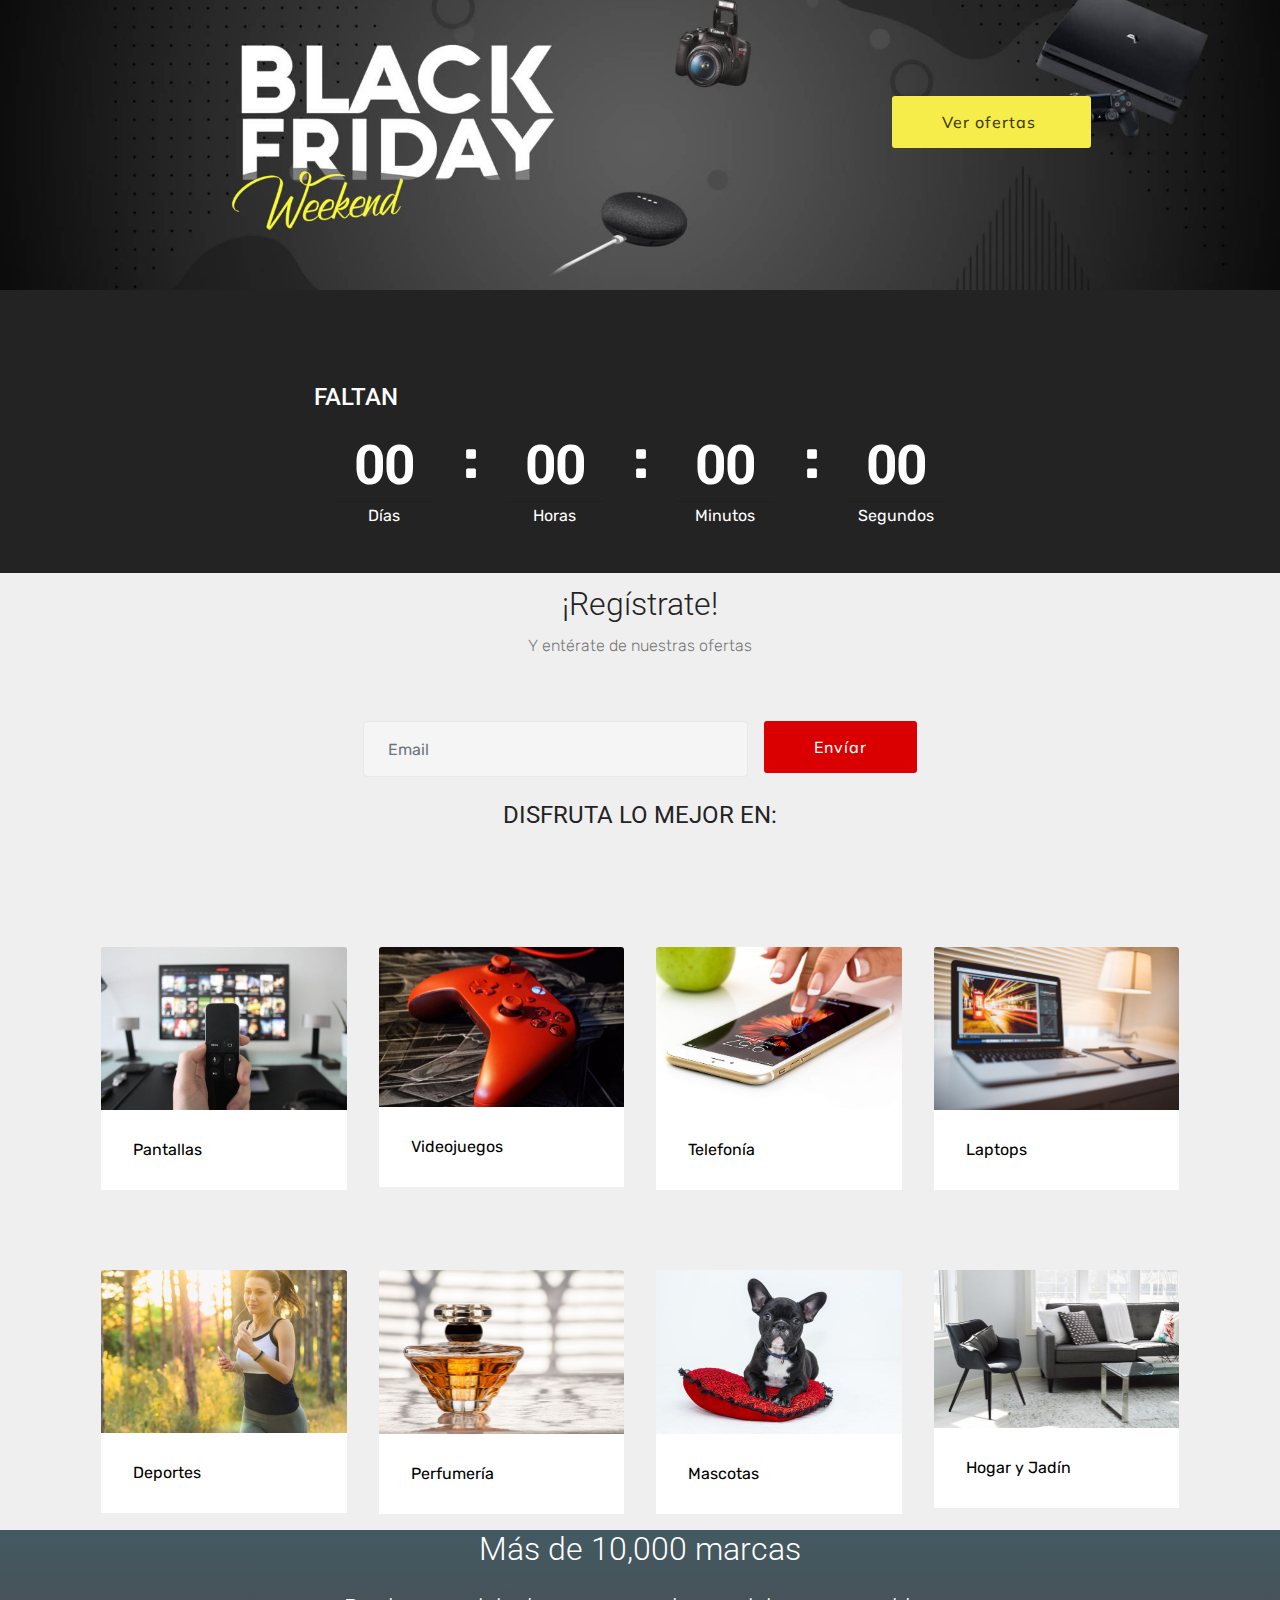
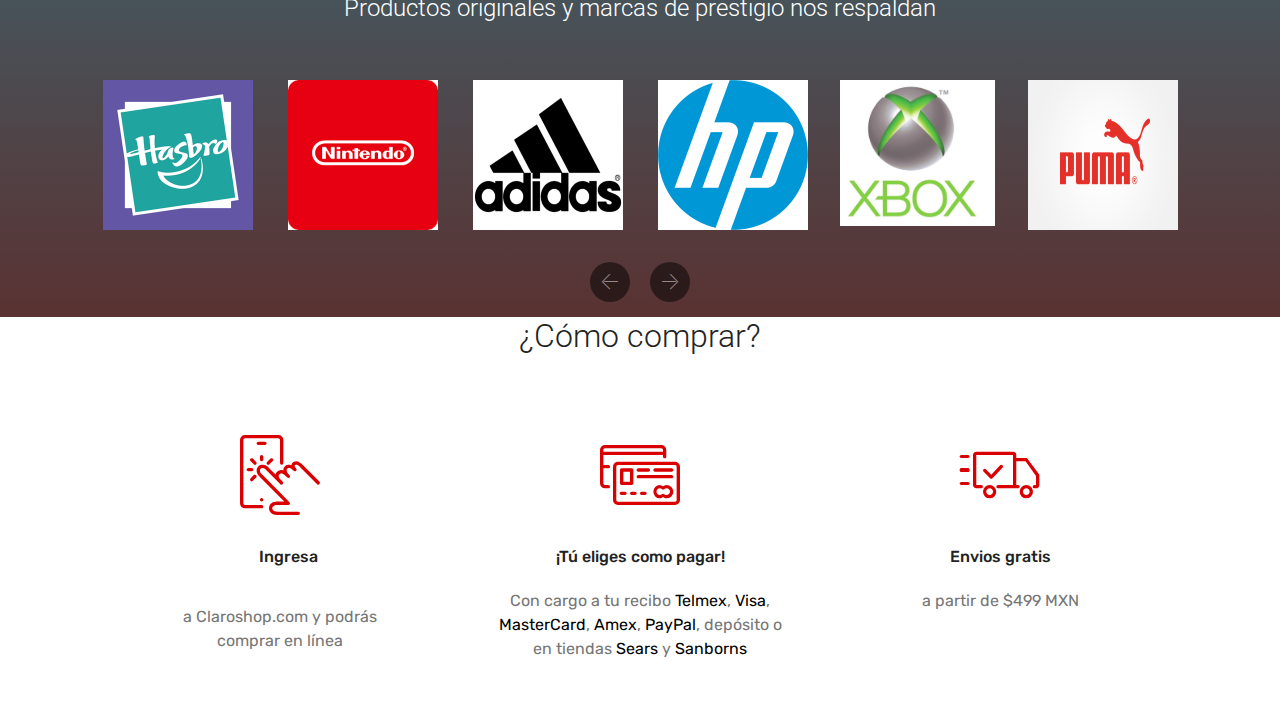
<file: index.html>
<!DOCTYPE html>
<html  >
<head>
  <!-- Site made with Mobirise Website Builder v4.11.6, https://mobirise.com -->
  <meta charset="UTF-8">
  <meta http-equiv="X-UA-Compatible" content="IE=edge">
  <meta name="generator" content="Mobirise v4.11.6, mobirise.com">
  <meta name="viewport" content="width=device-width, initial-scale=1, minimum-scale=1">
  <link rel="shortcut icon" href="assets/images/logo4.png" type="image/x-icon">
  <meta name="description" content="">
  
  <title>Home</title>
  <link rel="stylesheet" href="assets/web/assets/mobirise-icons/mobirise-icons.css">
  <link rel="stylesheet" href="assets/bootstrap/css/bootstrap.min.css">
  <link rel="stylesheet" href="assets/bootstrap/css/bootstrap-grid.min.css">
  <link rel="stylesheet" href="assets/bootstrap/css/bootstrap-reboot.min.css">
  <link rel="stylesheet" href="assets/tether/tether.min.css">
  <link rel="stylesheet" href="assets/theme/css/style.css">
  <link rel="preload" as="style" href="assets/mobirise/css/mbr-additional.css"><link rel="stylesheet" href="assets/mobirise/css/mbr-additional.css" type="text/css">
  
  
  
</head>
<body>
  <section class="header1 cid-rIoFn8B2FM" id="header16-f">

    

    

    <div class="container">
        <div class="row justify-content-md-center">
            <div class="col-md-10 align-center">
                
                
                
                <div class="mbr-section-btn"><a class="btn btn-md btn-success display-1" href="https://mobirise.co">Ver ofertas&nbsp;</a></div>
            </div>
        </div>
    </div>

</section>

<section class="engine"><a href="https://mobirise.info/g">how to build your own site for free</a></section><section class="countdown2 cid-rIv47FBkzC" id="countdown2-n">

    

    

    <div class="container">
        
        
    </div>
    <div class="container pt-5 mt-2">
        <div class=" countdown-cont align-center p-4">
            <div class="event-name align-left mbr-white ">
                <h4 class="mbr-fonts-style display-5">FALTAN</h4>
            </div>
            <div class="countdown align-center py-2" data-due-date="2019/11/29">
            </div>
            <div class="daysCountdown" title="Días"></div>
            <div class="hoursCountdown" title="Horas"></div>
            <div class="minutesCountdown" title="Minutos"></div>
            <div class="secondsCountdown" title="Segundos"></div>
            
        </div>

        
    </div>
</section>

<section class="mbr-section form3 cid-rIoFnXBuCO" id="form3-g">

    

    

    <div class="container">
        <div class="row justify-content-center">
            <div class="title col-12 col-lg-8">
                <h2 class="align-center pb-2 mbr-fonts-style display-2">¡Regístrate!</h2>
                <h3 class="mbr-section-subtitle align-center pb-5 mbr-light mbr-fonts-style display-4">Y entérate de nuestras ofertas</h3>
            </div>
        </div>

        <div class="row py-2 justify-content-center">
            <div class="col-12 col-lg-6  col-md-8 " data-form-type="formoid">
                <!---Formbuilder Form--->
                <form action="https://mobirise.com/" method="POST" class="mbr-form form-with-styler" data-form-title="Mobirise Form"><input type="hidden" name="email" data-form-email="true" value="dSeNZFHTfk0TN6pSs0ZFB7M4F4Lxolo4M3N7p3VzgmqvLS8QqRlPhr18ZfhwDBsOiORLJAkn6kvzfEjL52uRtpBfOrlGSImHBdOwGAG5X5uVrwQ4hRKa6rzndfCmPwH+">
                    <div class="row">
                        <div hidden="hidden" data-form-alert="" class="alert alert-success col-12">Gracias por registrarte</div>
                        <div hidden="hidden" data-form-alert-danger="" class="alert alert-danger col-12">
                        </div>
                    </div>
                    <div class="dragArea row">
                        <div class="form-group col" data-for="email">
                            <input type="email" name="email" placeholder="Email" data-form-field="Email" required="required" class="form-control display-7" id="email-form3-g">
                        </div>
                        <div class="col-auto input-group-btn"><button type="submit" class="btn  btn-secondary display-1">Envíar</button></div>
                    </div>
                </form><!---Formbuilder Form--->
            </div>
        </div>
    </div>
</section>

<section class="header1 cid-rIujDNhcKz" id="header16-i">

    

    

    <div class="container">
        <div class="row justify-content-md-center">
            <div class="col-md-10 align-center">
                <h1 class="mbr-section-title mbr-bold pb-3 mbr-fonts-style display-5"><span style="font-weight: normal;">DISFRUTA LO MEJOR EN:
</span><div><br></div></h1>
                
                
                
            </div>
        </div>
    </div>

</section>

<section class="features18 popup-btn-cards cid-rIvKXXRjoV" id="features18-y">

    

    
    <div class="container">
        
        
        <div class="media-container-row pt-5 ">
            <div class="card p-3 col-12 col-md-6 col-lg-3">
                <div class="card-wrapper ">
                    <div class="card-img">
                        <div class="mbr-overlay"></div>
                        
                        <a href="https://www.claroshop.com/categoria/20081/tv-y-video/"><img src="assets/images/mbr-676x451.jpg" alt="Mobirise" title=""></a>
                    </div>
                    <div class="card-box">
                        <h4 class="card-title mbr-fonts-style display-7"><a href="https://www.claroshop.com/categoria/20081/tv-y-video/">Pantallas</a></h4>
                        
                    </div>
                </div>
            </div>
            <div class="card p-3 col-12 col-md-6 col-lg-3">
                <div class="card-wrapper">
                    <div class="card-img">
                        <div class="mbr-overlay"></div>
                        
                        <img src="assets/images/mbr-676x475.jpeg" alt="Mobirise" title="">
                    </div>
                    <div class="card-box">
                        <h4 class="card-title mbr-fonts-style display-7"><a href="https://www.claroshop.com/categoria/21827/videojuegos/">Videojuegos</a></h4>
                        
                    </div>
                </div>
            </div>

            <div class="card p-3 col-12 col-md-6 col-lg-3">
                <div class="card-wrapper">
                    <div class="card-img">
                        <div class="mbr-overlay"></div>
                        
                        <a href="https://www.claroshop.com/categoria/20000/celulares/"><img src="assets/images/mbr-1-676x451.jpg" alt="Mobirise" title=""></a>
                    </div>
                    <div class="card-box">
                        <h4 class="card-title mbr-fonts-style display-7"><a href="https://www.claroshop.com/categoria/20000/celulares/">Telefonía</a></h4>
                        
                    </div>
                </div>
            </div>

            <div class="card p-3 col-12 col-md-6 col-lg-3">
                <div class="card-wrapper">
                    <div class="card-img">
                        <div class="mbr-overlay"></div>
                        
                        <a href="https://www.claroshop.com/categoria/20108/laptops/"><img src="assets/images/mbr-492x328.jpg" alt="Mobirise" title=""></a>
                    </div>
                    <div class="card-box">
                        <h4 class="card-title mbr-fonts-style display-7">
                            <a href="https://www.claroshop.com/categoria/20108/laptops/">Laptops</a></h4>
                        
                    </div>
                </div>
            </div>
        </div>
    </div>
</section>

<section class="features18 popup-btn-cards cid-rIvKXjiskU" id="features18-x">

    

    
    <div class="container">
        
        
        <div class="media-container-row pt-5 ">
            <div class="card p-3 col-12 col-md-6 col-lg-3">
                <div class="card-wrapper ">
                    <div class="card-img">
                        <div class="mbr-overlay"></div>
                        
                        <a href="https://www.claroshop.com/categoria/21829/deportes-y-ocio/"><img src="assets/images/mbr-492x326.jpg" alt="Mobirise" title=""></a>
                    </div>
                    <div class="card-box">
                        <h4 class="card-title mbr-fonts-style display-7">
                            <a href="https://www.claroshop.com/categoria/21829/deportes-y-ocio/">Deportes</a></h4>
                        
                    </div>
                </div>
            </div>
            <div class="card p-3 col-12 col-md-6 col-lg-3">
                <div class="card-wrapper">
                    <div class="card-img">
                        <div class="mbr-overlay"></div>
                        
                        <a href="https://www.claroshop.com/categoria/21077/perfumeria-y-cosmeticos/"><img src="assets/images/mbr-2-492x328.jpg" alt="Mobirise" title=""></a>
                    </div>
                    <div class="card-box">
                        <h4 class="card-title mbr-fonts-style display-7">
                            <a href="https://www.claroshop.com/categoria/21077/perfumeria-y-cosmeticos/">Perfumería&nbsp;</a></h4>
                        
                    </div>
                </div>
            </div>

            <div class="card p-3 col-12 col-md-6 col-lg-3">
                <div class="card-wrapper">
                    <div class="card-img">
                        <div class="mbr-overlay"></div>
                        
                        <a href="https://www.claroshop.com/l/claroPet/"><img src="assets/images/mbr-1-492x328.jpg" alt="Mobirise" title=""></a>
                    </div>
                    <div class="card-box">
                        <h4 class="card-title mbr-fonts-style display-7"><a href="https://www.claroshop.com/l/claroPet/">Mascotas</a></h4>
                        
                    </div>
                </div>
            </div>

            <div class="card p-3 col-12 col-md-6 col-lg-3">
                <div class="card-wrapper">
                    <div class="card-img">
                        <div class="mbr-overlay"></div>
                        
                        <a href="https://www.claroshop.com/categoria/21828/hogar-y-jardin/"><img src="assets/images/mbr-492x316.jpg" alt="Mobirise" title=""></a>
                    </div>
                    <div class="card-box">
                        <h4 class="card-title mbr-fonts-style display-7"><a href="https://www.claroshop.com/categoria/21828/hogar-y-jardin/">Hogar y Jadín</a></h4>
                        
                    </div>
                </div>
            </div>
        </div>
    </div>
</section>

<section class="clients cid-rIvLuUaxOz" data-interval="false" id="clients-z">
      

    
        <div class="container mb-5">
            <div class="media-container-row">
                <div class="col-12 align-center">
                    <h2 class="mbr-section-title pb-3 mbr-fonts-style display-2">
                        Más de 10,000 marcas</h2>
                    <h3 class="mbr-section-subtitle mbr-light mbr-fonts-style display-5">Productos originales y marcas de prestigio nos respaldan</h3>
                </div>
            </div>
        </div>

    <div class="container">
        <div class="carousel slide" role="listbox" data-pause="true" data-keyboard="false" data-ride="carousel" data-interval="5000">
            <div class="carousel-inner" data-visible="6">
                
                
                
                
                
            <div class="carousel-item ">
                    <div class="media-container-row">
                        <div class="col-md-12">
                            <div class="wrap-img ">
                                <img src="assets/images/hasbro-300x300.png" class="img-responsive clients-img" alt="" title="">
                            </div>
                        </div>
                    </div>
                </div><div class="carousel-item ">
                    <div class="media-container-row">
                        <div class="col-md-12">
                            <div class="wrap-img ">
                                <img src="assets/images/nintendo-225x225.png" class="img-responsive clients-img" alt="" title="">
                            </div>
                        </div>
                    </div>
                </div><div class="carousel-item ">
                    <div class="media-container-row">
                        <div class="col-md-12">
                            <div class="wrap-img ">
                                <img src="assets/images/untitled-design-1-1200x1200.jpg" class="img-responsive clients-img" alt="" title="">
                            </div>
                        </div>
                    </div>
                </div><div class="carousel-item ">
                    <div class="media-container-row">
                        <div class="col-md-12">
                            <div class="wrap-img ">
                                <img src="assets/images/hp-1200x1200.jpg" class="img-responsive clients-img" alt="" title="">
                            </div>
                        </div>
                    </div>
                </div><div class="carousel-item ">
                    <div class="media-container-row">
                        <div class="col-md-12">
                            <div class="wrap-img ">
                                <img src="assets/images/xbox-logo-768x726.jpg" class="img-responsive clients-img" alt="" title="">
                            </div>
                        </div>
                    </div>
                </div><div class="carousel-item ">
                    <div class="media-container-row">
                        <div class="col-md-12">
                            <div class="wrap-img ">
                                <img src="assets/images/puma-1200x1200.jpg" class="img-responsive clients-img" alt="" title="">
                            </div>
                        </div>
                    </div>
                </div><div class="carousel-item ">
                    <div class="media-container-row">
                        <div class="col-md-12">
                            <div class="wrap-img ">
                                <img src="assets/images/untitled-design-2-1200x1200.jpg" class="img-responsive clients-img" alt="" title="">
                            </div>
                        </div>
                    </div>
                </div><div class="carousel-item ">
                    <div class="media-container-row">
                        <div class="col-md-12">
                            <div class="wrap-img ">
                                <img src="assets/images/untitled-design-5-1200x1200.jpg" class="img-responsive clients-img" alt="" title="">
                            </div>
                        </div>
                    </div>
                </div><div class="carousel-item ">
                    <div class="media-container-row">
                        <div class="col-md-12">
                            <div class="wrap-img ">
                                <img src="assets/images/1024px-xiaomi-logo.svg-1024x1024.png" class="img-responsive clients-img" alt="" title="">
                            </div>
                        </div>
                    </div>
                </div><div class="carousel-item ">
                    <div class="media-container-row">
                        <div class="col-md-12">
                            <div class="wrap-img ">
                                <img src="assets/images/diseo-sin-ttulo-1-1080x1080.jpg" class="img-responsive clients-img" alt="" title="">
                            </div>
                        </div>
                    </div>
                </div><div class="carousel-item ">
                    <div class="media-container-row">
                        <div class="col-md-12">
                            <div class="wrap-img ">
                                <img src="assets/images/craftsman-logotipo-1200x1200.jpg" class="img-responsive clients-img" alt="" title="">
                            </div>
                        </div>
                    </div>
                </div><div class="carousel-item ">
                    <div class="media-container-row">
                        <div class="col-md-12">
                            <div class="wrap-img ">
                                <img src="assets/images/lenovo-626x626.jpg" class="img-responsive clients-img" alt="" title="">
                            </div>
                        </div>
                    </div>
                </div><div class="carousel-item ">
                    <div class="media-container-row">
                        <div class="col-md-12">
                            <div class="wrap-img ">
                                <img src="assets/images/asus-1200x1200.jpg" class="img-responsive clients-img" alt="" title="">
                            </div>
                        </div>
                    </div>
                </div></div>
            <div class="carousel-controls">
                <a data-app-prevent-settings="" class="carousel-control carousel-control-prev" role="button" data-slide="prev">
                    <span aria-hidden="true" class="mbri-left mbr-iconfont"></span>
                    <span class="sr-only">Previous</span>
                </a>
                <a data-app-prevent-settings="" class="carousel-control carousel-control-next" role="button" data-slide="next">
                    <span aria-hidden="true" class="mbri-right mbr-iconfont"></span>
                    <span class="sr-only">Next</span>
                </a>
            </div>
        </div>
    </div>
</section>

<section class="counters1 counters cid-rIv8e9feoG" id="counters1-u">

    

    

    <div class="container">
        <h2 class="mbr-section-title pb-3 align-center mbr-fonts-style display-2">
            ¿Cómo comprar?</h2>
        

        <div class="container pt-4 mt-2">
            <div class="media-container-row">
                <div class="card p-3 align-center col-12 col-md-6 col-lg-4">
                    <div class="panel-item p-3">
                        <div class="card-img pb-3">
                            <span class="mbr-iconfont mbri-touch" style="color: rgb(218, 0, 2); fill: rgb(218, 0, 2);"></span>
                        </div>

                        <div class="card-text">
                            <h3 class="count pt-3 pb-3 mbr-fonts-style display-7"><p>
                                  &nbsp; &nbsp; Ingresa</p></h3>
                            
                            <p class="mbr-content-text mbr-fonts-style display-7">a Claroshop.com y podrás 
<br>comprar en línea</p>
                        </div>
                    </div>
                </div>


                <div class="card p-3 align-center col-12 col-md-6 col-lg-4">
                    <div class="panel-item p-3">
                        <div class="card-img pb-3">
                            <span class="mbr-iconfont mbri-credit-card" style="color: rgb(218, 0, 2); fill: rgb(218, 0, 2);"></span>
                        </div>
                        <div class="card-text">
                            <h3 class="count pt-3 pb-3 mbr-fonts-style display-7">¡Tú eliges como pagar!</h3>
                            
                            <p class="mbr-content-text mbr-fonts-style display-7">Con cargo a tu recibo <a href="https://telmex.com/">Telmex</a>, <a href="https://www.visa.com.mx/">Visa</a>, <a href="https://www.mastercard.com.mx/es-mx.html">MasterCard</a>, <a href="https://www.americanexpress.com/mexico/">Amex</a>, <a href="https://www.paypal.com/mx/home">PayPal</a>, depósito o en tiendas <a href="https://www.sears.com.mx/">Sears</a> y <a href="https://www.sanborns.com.mx/">Sanborns</a></p>
                        </div>
                    </div>
                </div>

                <div class="card p-3 align-center col-12 col-md-6 col-lg-4">
                    <div class="panel-item p-3">
                        <div class="card-img pb-3">
                            <span class="mbr-iconfont mbri-delivery" style="color: rgb(218, 0, 2); fill: rgb(218, 0, 2);"></span>
                        </div>
                        <div class="card-text">
                            <h3 class="count pt-3 pb-3 mbr-fonts-style display-7">
                                  Envios gratis</h3>
                            
                            <p class="mbr-content-text mbr-fonts-style display-7">a partir de $499 MXN</p>
                        </div>
                    </div>
                </div>


                
            </div>
        </div>
   </div>
</section>


  <script src="assets/web/assets/jquery/jquery.min.js"></script>
  <script src="assets/popper/popper.min.js"></script>
  <script src="assets/bootstrap/js/bootstrap.min.js"></script>
  <script src="assets/countdown/jquery.countdown.min.js"></script>
  <script src="assets/smoothscroll/smooth-scroll.js"></script>
  <script src="assets/tether/tether.min.js"></script>
  <script src="assets/mbr-popup-btns/mbr-popup-btns.js"></script>
  <script src="assets/bootstrapcarouselswipe/bootstrap-carousel-swipe.js"></script>
  <script src="assets/mbr-clients-slider/mbr-clients-slider.js"></script>
  <script src="assets/viewportchecker/jquery.viewportchecker.js"></script>
  <script src="assets/theme/js/script.js"></script>
  <script src="assets/formoid/formoid.min.js"></script>
  
  
</body>
</html>
</file>
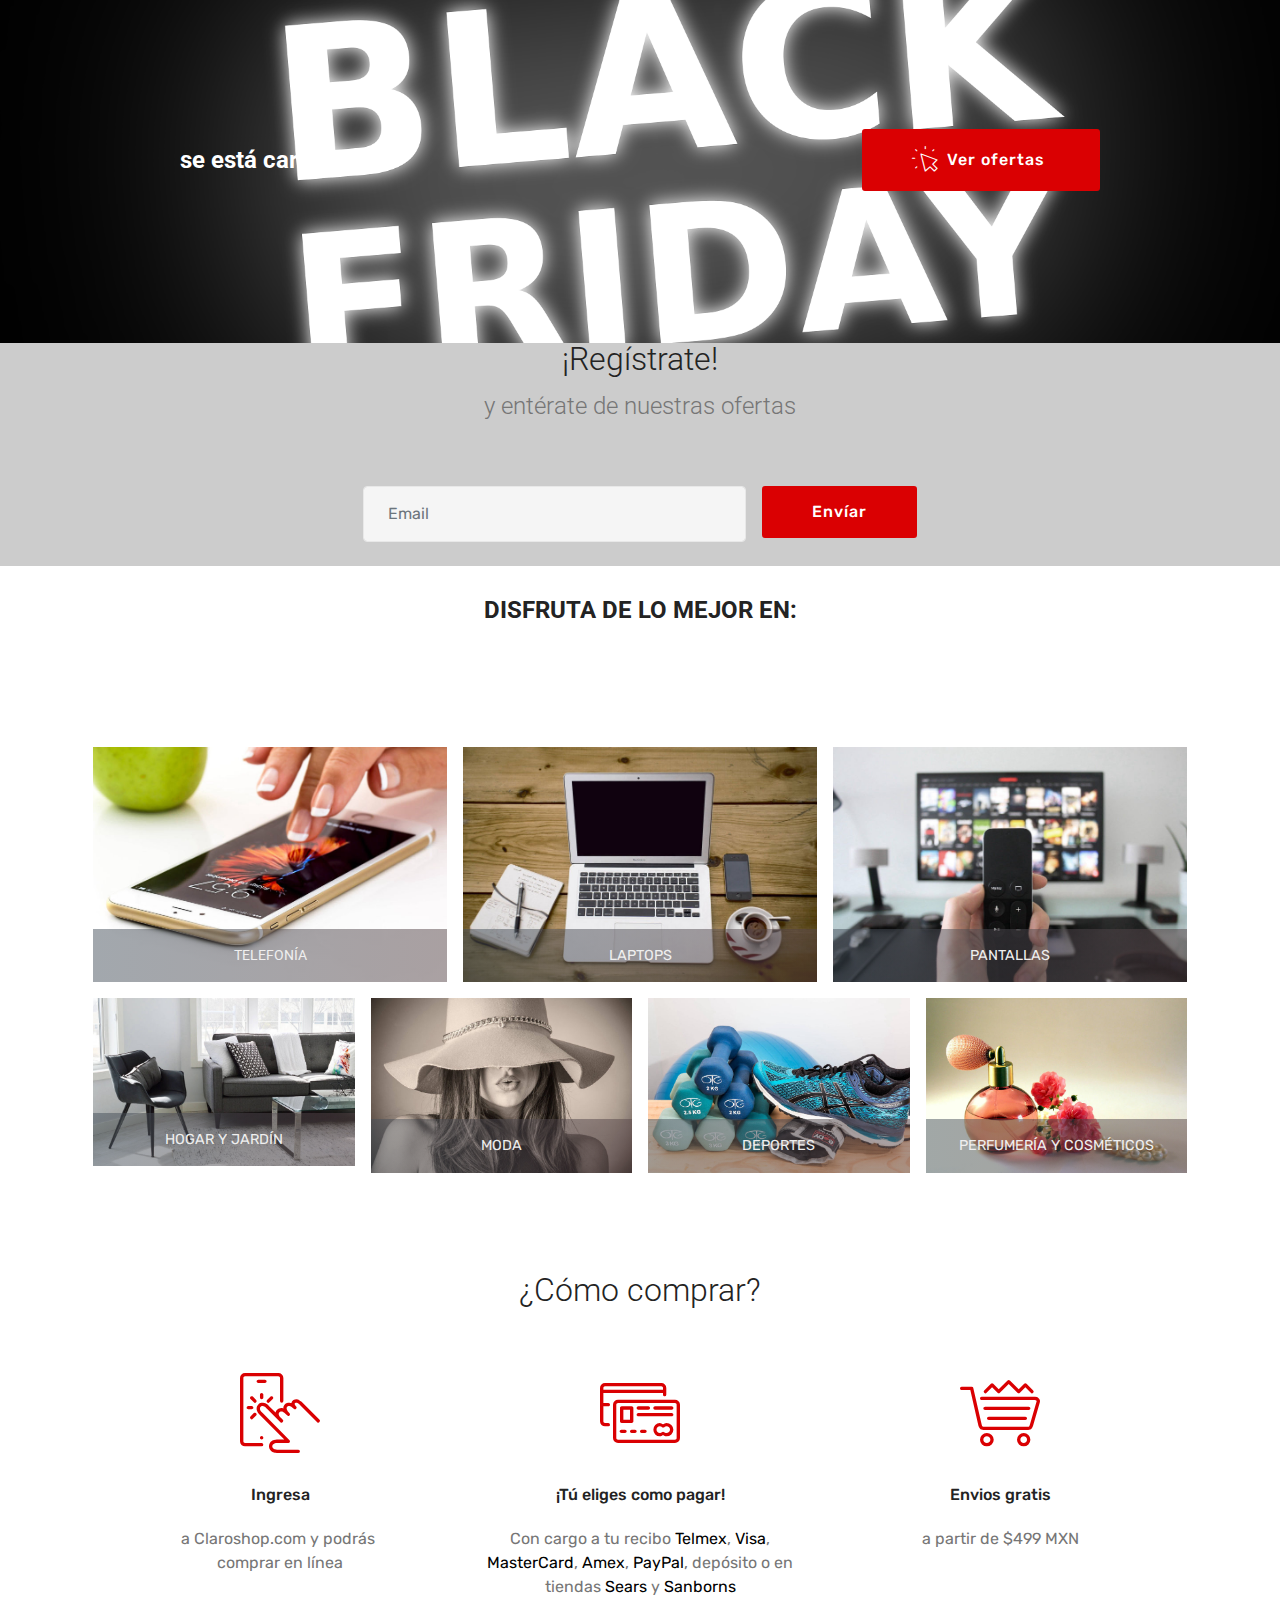
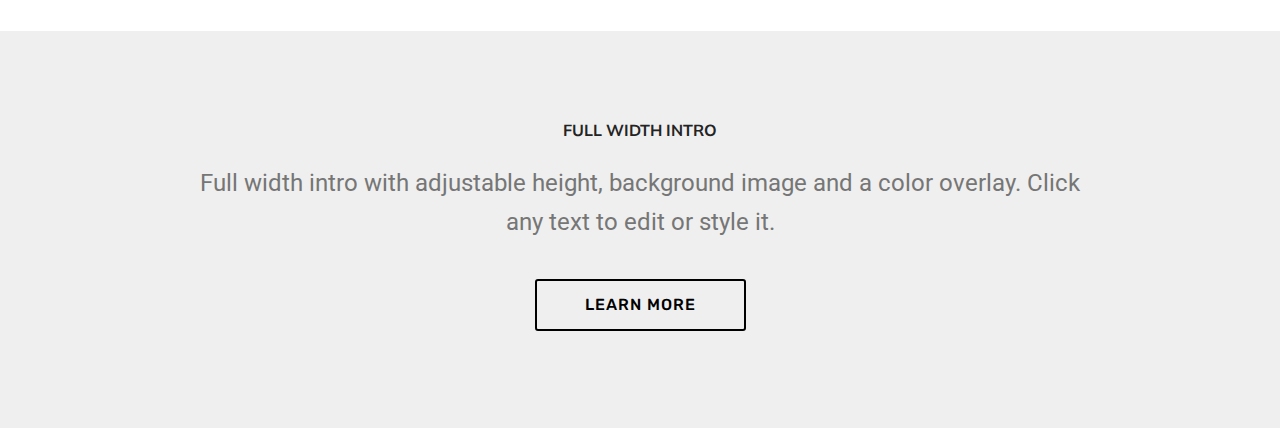
<file: page1.html>
<!DOCTYPE html>
<html  >
<head>
  <!-- Site made with Mobirise Website Builder v4.11.6, https://mobirise.com -->
  <meta charset="UTF-8">
  <meta http-equiv="X-UA-Compatible" content="IE=edge">
  <meta name="generator" content="Mobirise v4.11.6, mobirise.com">
  <meta name="viewport" content="width=device-width, initial-scale=1, minimum-scale=1">
  <link rel="shortcut icon" href="assets/images/logo4.png" type="image/x-icon">
  <meta name="description" content="Website Generator Description">
  
  <title>Page 1</title>
  <link rel="stylesheet" href="assets/web/assets/mobirise-icons/mobirise-icons.css">
  <link rel="stylesheet" href="assets/bootstrap/css/bootstrap.min.css">
  <link rel="stylesheet" href="assets/bootstrap/css/bootstrap-grid.min.css">
  <link rel="stylesheet" href="assets/bootstrap/css/bootstrap-reboot.min.css">
  <link rel="stylesheet" href="assets/tether/tether.min.css">
  <link rel="stylesheet" href="assets/theme/css/style.css">
  <link rel="stylesheet" href="assets/gallery/style.css">
  <link rel="preload" as="style" href="assets/mobirise/css/mbr-additional.css"><link rel="stylesheet" href="assets/mobirise/css/mbr-additional.css" type="text/css">
  
  
  
</head>
<body>
  <section class="mbr-section info1 cid-rIomUo5a8G" id="info1-8">

    

    
    <div class="container">
        <div class="row justify-content-center content-row">
            <div class="media-container-column title col-12 col-lg-7 col-md-6">
                
                <h2 class="align-left mbr-bold mbr-fonts-style display-5">se está cargando...</h2>
            </div>
            <div class="media-container-column col-12 col-lg-3 col-md-4">
                <div class="mbr-section-btn align-right py-4"><a class="btn btn-secondary display-4" href="https://mobirise.co"><span class="mbri-cursor-click mbr-iconfont mbr-iconfont-btn"></span>Ver ofertas&nbsp;</a></div>
            </div>
        </div>
    </div>
</section>

<section class="engine"><a href="https://mobirise.info/w">html5 templates</a></section><section class="mbr-section form3 cid-rIoB1fpwDI" id="form3-e">

    

    

    <div class="container">
        <div class="row justify-content-center">
            <div class="title col-12 col-lg-8">
                <h2 class="align-center pb-2 mbr-fonts-style display-2">¡Regístrate!</h2>
                <h3 class="mbr-section-subtitle align-center pb-5 mbr-light mbr-fonts-style display-5">y entérate de nuestras ofertas</h3>
            </div>
        </div>

        <div class="row py-2 justify-content-center">
            <div class="col-12 col-lg-6  col-md-8 " data-form-type="formoid">
                <!---Formbuilder Form--->
                <form action="https://mobirise.com/" method="POST" class="mbr-form form-with-styler" data-form-title="Mobirise Form"><input type="hidden" name="email" data-form-email="true" value="uBfMtrDyuKSfdjJAD1hhDRbxVvruKgab7iToV3NOBM5A6J+MTizTn3GRdQsHn1VJNgTGh1eJ4DBgGuRSNExd3GbZJUOfyHCFgFbF8ummJ98bxGORAeP772hmRwKTmTzV">
                    <div class="row">
                        <div hidden="hidden" data-form-alert="" class="alert alert-success col-12">Gracias por registrarte</div>
                        <div hidden="hidden" data-form-alert-danger="" class="alert alert-danger col-12">
                        </div>
                    </div>
                    <div class="dragArea row">
                        <div class="form-group col" data-for="email">
                            <input type="email" name="email" placeholder="Email" data-form-field="Email" required="required" class="form-control display-7" id="email-form3-e">
                        </div>
                        <div class="col-auto input-group-btn"><button type="submit" class="btn  btn-secondary display-4">Envíar</button></div>
                    </div>
                </form><!---Formbuilder Form--->
            </div>
        </div>
    </div>
</section>

<section class="header1 cid-rIovzy6Mme" id="header16-b">

    

    

    <div class="container">
        <div class="row justify-content-md-center">
            <div class="col-md-10 align-center">
                <h1 class="mbr-section-title mbr-bold pb-3 mbr-fonts-style display-5">DISFRUTA DE LO MEJOR EN:</h1>
                
                
                
            </div>
        </div>
    </div>

</section>

<section class="mbr-gallery mbr-slider-carousel cid-rIopnYcmkK" id="gallery4-a">

    

    <div class="container">
        <div><!-- Gallery --><div class="gallery-row"><div class="mbr-gallery-layout-default"><div><div class="row-first row justify-content-center m-0"><div class="mbr-gallery-item col-lg-4 col-md-4 col-sm-12 p-2" data-video-url="false"><div href="#lb-gallery4-a" data-slide-to="0" data-toggle="modal"><img src="assets/images/mbr-1-1920x1280-800x533.jpg" alt="Moda" title=""><span class="icon-focus"></span><span class="mbr-gallery-title mbr-fonts-style display-5">TELEFONÍA</span></div></div><div class="mbr-gallery-item col-lg-4 col-md-4 col-sm-12 p-2" data-video-url="false"><div href="#lb-gallery4-a" data-slide-to="1" data-toggle="modal"><img src="assets/images/mbr-2-1920x1280-800x533.jpg" alt="" title=""><span class="icon-focus"></span><span class="mbr-gallery-title mbr-fonts-style display-7">LAPTOPS</span></div></div><div class="mbr-gallery-item col-lg-4 col-md-4 col-sm-12 p-2" data-video-url="false"><div href="#lb-gallery4-a" data-slide-to="2" data-toggle="modal"><img src="assets/images/mbr-3-1920x1280-800x533.jpg" alt="" title=""><span class="icon-focus"></span><span class="mbr-gallery-title mbr-fonts-style display-7">PANTALLAS</span></div></div></div><div class="row-second row justify-content-center m-0"><div class="mbr-gallery-item col-lg-3 col-md-6 col-sm-12 p-2" data-video-url="false"><div href="#lb-gallery4-a" data-slide-to="3" data-toggle="modal"><img src="assets/images/mbr-1920x1233-800x514.jpg" alt="" title=""><span class="icon-focus"></span><span class="mbr-gallery-title mbr-fonts-style display-7">HOGAR Y JARDÍN</span></div></div><div class="mbr-gallery-item col-lg-3 col-md-6 col-sm-12 p-2" data-video-url="false"><div href="#lb-gallery4-a" data-slide-to="4" data-toggle="modal"><img src="assets/images/mbr-5-1920x1280-800x533.jpg" alt="" title=""><span class="icon-focus"></span><span class="mbr-gallery-title mbr-fonts-style display-7">MODA</span></div></div><div class="mbr-gallery-item col-lg-3 col-md-6 col-sm-12 p-2" data-video-url="false"><div href="#lb-gallery4-a" data-slide-to="5" data-toggle="modal"><img src="assets/images/mbr-6-1920x1280-800x533.jpg" alt="" title=""><span class="icon-focus"></span><span class="mbr-gallery-title mbr-fonts-style display-7">DEPORTES</span></div></div><div class="mbr-gallery-item col-lg-3 col-md-6 col-sm-12 p-2" data-video-url="false"><div href="#lb-gallery4-a" data-slide-to="6" data-toggle="modal"><img src="assets/images/mbr-7-1920x1280-800x533.jpg" alt="" title=""><span class="icon-focus"></span><span class="mbr-gallery-title mbr-fonts-style display-7">PERFUMERÍA Y COSMÉTICOS</span></div></div></div></div><div class="clearfix"></div></div></div><!-- Lightbox --><div data-app-prevent-settings="" class="mbr-slider modal fade carousel slide" tabindex="-1" data-keyboard="true" data-interval="false" id="lb-gallery4-a"><div class="modal-dialog"><div class="modal-content"><div class="modal-body"><div class="carousel-inner"><div class="carousel-item active"><img src="assets/images/mbr-1-1920x1280.jpg" alt="Moda" title=""></div><div class="carousel-item"><img src="assets/images/mbr-2-1920x1280.jpg" alt="" title=""></div><div class="carousel-item"><img src="assets/images/mbr-3-1920x1280.jpg" alt="" title=""></div><div class="carousel-item"><img src="assets/images/mbr-1920x1233.jpg" alt="" title=""></div><div class="carousel-item"><img src="assets/images/mbr-5-1920x1280.jpg" alt="" title=""></div><div class="carousel-item"><img src="assets/images/mbr-6-1920x1280.jpg" alt="" title=""></div><div class="carousel-item"><img src="assets/images/mbr-7-1920x1280.jpg" alt="" title=""></div><div class="carousel-item"><img src="assets/images/background8.jpg" alt="" title=""></div></div><a class="carousel-control carousel-control-prev" role="button" data-slide="prev" href="#lb-gallery4-a"><span class="mbri-left mbr-iconfont" aria-hidden="true"></span><span class="sr-only">Previous</span></a><a class="carousel-control carousel-control-next" role="button" data-slide="next" href="#lb-gallery4-a"><span class="mbri-right mbr-iconfont" aria-hidden="true"></span><span class="sr-only">Next</span></a><a class="close" href="#" role="button" data-dismiss="modal"><span class="sr-only">Close</span></a></div></div></div></div></div>
    </div>

</section>

<section class="counters1 counters cid-rIowHcuLNY" id="counters1-c">

    

    

    <div class="container">
        <h2 class="mbr-section-title pb-3 align-center mbr-fonts-style display-2">
            ¿Cómo comprar?</h2>
        

        <div class="container pt-4 mt-2">
            <div class="media-container-row">
                <div class="card p-3 align-center col-12 col-md-6 col-lg-4">
                    <div class="panel-item">
                        <div class="card-img pb-3">
                            <span class="mbr-iconfont mbri-touch" style="color: rgb(218, 0, 2); fill: rgb(218, 0, 2);"></span>
                        </div>

                        <div class="card-text">
                            <h3 class="count pt-3 pb-3 mbr-fonts-style display-7">Ingresa</h3>
                            
                            <p class="mbr-content-text mbr-fonts-style display-7">a Claroshop.com y podrás&nbsp;<br>comprar en línea</p>
                        </div>
                    </div>
                </div>


                <div class="card p-3 align-center col-12 col-md-6 col-lg-4">
                    <div class="panel-item">
                        <div class="card-img pb-3">
                            <span class="mbr-iconfont mbri-credit-card" style="color: rgb(218, 0, 2); fill: rgb(218, 0, 2);"></span>
                        </div>
                        <div class="card-text">
                            <h3 class="count pt-3 pb-3 mbr-fonts-style display-7">
                                  ¡Tú eliges como pagar!</h3>
                            
                            <p class="mbr-content-text mbr-fonts-style display-7">Con cargo a tu recibo <a href="https://telmex.com/" target="_blank">Telmex</a>, <a href="https://www.visa.com.mx/">Visa</a>, <a href="https://www.mastercard.com.mx/es-mx.html">MasterCard</a>, <a href="https://www.americanexpress.com/mexico/">Amex</a>, <a href="https://www.paypal.com/mx/home">PayPal</a>, depósito o en tiendas <a href="https://www.sears.com.mx/">Sears</a> y <a href="https://www.sanborns.com.mx/">Sanborns</a></p>
                        </div>
                    </div>
                </div>

                <div class="card p-3 align-center col-12 col-md-6 col-lg-4">
                    <div class="panel-item">
                        <div class="card-img pb-3">
                            <span class="mbr-iconfont mbri-cart-full" style="color: rgb(218, 0, 2); fill: rgb(218, 0, 2);"></span>
                        </div>
                        <div class="card-text">
                            <h3 class="count pt-3 pb-3 mbr-fonts-style display-7">Envios gratis</h3>
                            
                            <p class="mbr-content-text mbr-fonts-style display-7">a partir de $499 MXN
<br>
<br></p>
                        </div>
                    </div>
                </div>


                
            </div>
        </div>
   </div>
</section>

<section class="header1 cid-rIpAPwfxwj" id="header16-h">

    

    

    <div class="container">
        <div class="row justify-content-md-center">
            <div class="col-md-10 align-center">
                <h1 class="mbr-section-title mbr-bold pb-3 mbr-fonts-style display-1">
                    FULL WIDTH INTRO
                </h1>
                
                <p class="mbr-text pb-3 mbr-fonts-style display-5">
                    Full width intro with adjustable height, background image and a color overlay. Click any text to edit or style it.
                </p>
                <div class="mbr-section-btn"><a class="btn btn-md btn-black-outline display-4" href="https://mobirise.co">LEARN MORE</a>
                </div>
            </div>
        </div>
    </div>

</section>


  <script src="assets/web/assets/jquery/jquery.min.js"></script>
  <script src="assets/popper/popper.min.js"></script>
  <script src="assets/bootstrap/js/bootstrap.min.js"></script>
  <script src="assets/bootstrapcarouselswipe/bootstrap-carousel-swipe.js"></script>
  <script src="assets/smoothscroll/smooth-scroll.js"></script>
  <script src="assets/masonry/masonry.pkgd.min.js"></script>
  <script src="assets/imagesloaded/imagesloaded.pkgd.min.js"></script>
  <script src="assets/tether/tether.min.js"></script>
  <script src="assets/viewportchecker/jquery.viewportchecker.js"></script>
  <script src="assets/vimeoplayer/jquery.mb.vimeo_player.js"></script>
  <script src="assets/theme/js/script.js"></script>
  <script src="assets/slidervideo/script.js"></script>
  <script src="assets/gallery/player.min.js"></script>
  <script src="assets/gallery/script.js"></script>
  <script src="assets/formoid/formoid.min.js"></script>
  
  
</body>
</html>
</file>
<file: assets/web/assets/mobirise-icons/mobirise-icons.css>
@font-face {
  font-family: 'MobiriseIcons';
  src:  url('mobirise-icons.eot?spat4u');
  src:  url('mobirise-icons.eot?spat4u#iefix') format('embedded-opentype'),
    url('mobirise-icons.ttf?spat4u') format('truetype'),
    url('mobirise-icons.woff?spat4u') format('woff'),
    url('mobirise-icons.svg?spat4u#MobiriseIcons') format('svg');
  font-weight: normal;
  font-style: normal;
  font-display: swap;
}

[class^="mbri-"], [class*=" mbri-"] {
  /* use !important to prevent issues with browser extensions that change fonts */
  font-family: MobiriseIcons !important;
  speak: none;
  font-style: normal;
  font-weight: normal;
  font-variant: normal;
  text-transform: none;
  line-height: 1;

  /* Better Font Rendering =========== */
  -webkit-font-smoothing: antialiased;
  -moz-osx-font-smoothing: grayscale;
}

.mbri-add-submenu:before {
  content: "\e900";
}
.mbri-alert:before {
  content: "\e901";
}
.mbri-align-center:before {
  content: "\e902";
}
.mbri-align-justify:before {
  content: "\e903";
}
.mbri-align-left:before {
  content: "\e904";
}
.mbri-align-right:before {
  content: "\e905";
}
.mbri-android:before {
  content: "\e906";
}
.mbri-apple:before {
  content: "\e907";
}
.mbri-arrow-down:before {
  content: "\e908";
}
.mbri-arrow-next:before {
  content: "\e909";
}
.mbri-arrow-prev:before {
  content: "\e90a";
}
.mbri-arrow-up:before {
  content: "\e90b";
}
.mbri-bold:before {
  content: "\e90c";
}
.mbri-bookmark:before {
  content: "\e90d";
}
.mbri-bootstrap:before {
  content: "\e90e";
}
.mbri-briefcase:before {
  content: "\e90f";
}
.mbri-browse:before {
  content: "\e910";
}
.mbri-bulleted-list:before {
  content: "\e911";
}
.mbri-calendar:before {
  content: "\e912";
}
.mbri-camera:before {
  content: "\e913";
}
.mbri-cart-add:before {
  content: "\e914";
}
.mbri-cart-full:before {
  content: "\e915";
}
.mbri-cash:before {
  content: "\e916";
}
.mbri-change-style:before {
  content: "\e917";
}
.mbri-chat:before {
  content: "\e918";
}
.mbri-clock:before {
  content: "\e919";
}
.mbri-close:before {
  content: "\e91a";
}
.mbri-cloud:before {
  content: "\e91b";
}
.mbri-code:before {
  content: "\e91c";
}
.mbri-contact-form:before {
  content: "\e91d";
}
.mbri-credit-card:before {
  content: "\e91e";
}
.mbri-cursor-click:before {
  content: "\e91f";
}
.mbri-cust-feedback:before {
  content: "\e920";
}
.mbri-database:before {
  content: "\e921";
}
.mbri-delivery:before {
  content: "\e922";
}
.mbri-desktop:before {
  content: "\e923";
}
.mbri-devices:before {
  content: "\e924";
}
.mbri-down:before {
  content: "\e925";
}
.mbri-download:before {
  content: "\e989";
}
.mbri-drag-n-drop:before {
  content: "\e927";
}
.mbri-drag-n-drop2:before {
  content: "\e928";
}
.mbri-edit:before {
  content: "\e929";
}
.mbri-edit2:before {
  content: "\e92a";
}
.mbri-error:before {
  content: "\e92b";
}
.mbri-extension:before {
  content: "\e92c";
}
.mbri-features:before {
  content: "\e92d";
}
.mbri-file:before {
  content: "\e92e";
}
.mbri-flag:before {
  content: "\e92f";
}
.mbri-folder:before {
  content: "\e930";
}
.mbri-gift:before {
  content: "\e931";
}
.mbri-github:before {
  content: "\e932";
}
.mbri-globe:before {
  content: "\e933";
}
.mbri-globe-2:before {
  content: "\e934";
}
.mbri-growing-chart:before {
  content: "\e935";
}
.mbri-hearth:before {
  content: "\e936";
}
.mbri-help:before {
  content: "\e937";
}
.mbri-home:before {
  content: "\e938";
}
.mbri-hot-cup:before {
  content: "\e939";
}
.mbri-idea:before {
  content: "\e93a";
}
.mbri-image-gallery:before {
  content: "\e93b";
}
.mbri-image-slider:before {
  content: "\e93c";
}
.mbri-info:before {
  content: "\e93d";
}
.mbri-italic:before {
  content: "\e93e";
}
.mbri-key:before {
  content: "\e93f";
}
.mbri-laptop:before {
  content: "\e940";
}
.mbri-layers:before {
  content: "\e941";
}
.mbri-left-right:before {
  content: "\e942";
}
.mbri-left:before {
  content: "\e943";
}
.mbri-letter:before {
  content: "\e944";
}
.mbri-like:before {
  content: "\e945";
}
.mbri-link:before {
  content: "\e946";
}
.mbri-lock:before {
  content: "\e947";
}
.mbri-login:before {
  content: "\e948";
}
.mbri-logout:before {
  content: "\e949";
}
.mbri-magic-stick:before {
  content: "\e94a";
}
.mbri-map-pin:before {
  content: "\e94b";
}
.mbri-menu:before {
  content: "\e94c";
}
.mbri-mobile:before {
  content: "\e94d";
}
.mbri-mobile2:before {
  content: "\e94e";
}
.mbri-mobirise:before {
  content: "\e94f";
}
.mbri-more-horizontal:before {
  content: "\e950";
}
.mbri-more-vertical:before {
  content: "\e951";
}
.mbri-music:before {
  content: "\e952";
}
.mbri-new-file:before {
  content: "\e953";
}
.mbri-numbered-list:before {
  content: "\e954";
}
.mbri-opened-folder:before {
  content: "\e955";
}
.mbri-pages:before {
  content: "\e956";
}
.mbri-paper-plane:before {
  content: "\e957";
}
.mbri-paperclip:before {
  content: "\e958";
}
.mbri-photo:before {
  content: "\e959";
}
.mbri-photos:before {
  content: "\e95a";
}
.mbri-pin:before {
  content: "\e95b";
}
.mbri-play:before {
  content: "\e95c";
}
.mbri-plus:before {
  content: "\e95d";
}
.mbri-preview:before {
  content: "\e95e";
}
.mbri-print:before {
  content: "\e95f";
}
.mbri-protect:before {
  content: "\e960";
}
.mbri-question:before {
  content: "\e961";
}
.mbri-quote-left:before {
  content: "\e962";
}
.mbri-quote-right:before {
  content: "\e963";
}
.mbri-refresh:before {
  content: "\e964";
}
.mbri-responsive:before {
  content: "\e965";
}
.mbri-right:before {
  content: "\e966";
}
.mbri-rocket:before {
  content: "\e967";
}
.mbri-sad-face:before {
  content: "\e968";
}
.mbri-sale:before {
  content: "\e969";
}
.mbri-save:before {
  content: "\e96a";
}
.mbri-search:before {
  content: "\e96b";
}
.mbri-setting:before {
  content: "\e96c";
}
.mbri-setting2:before {
  content: "\e96d";
}
.mbri-setting3:before {
  content: "\e96e";
}
.mbri-share:before {
  content: "\e96f";
}
.mbri-shopping-bag:before {
  content: "\e970";
}
.mbri-shopping-basket:before {
  content: "\e971";
}
.mbri-shopping-cart:before {
  content: "\e972";
}
.mbri-sites:before {
  content: "\e973";
}
.mbri-smile-face:before {
  content: "\e974";
}
.mbri-speed:before {
  content: "\e975";
}
.mbri-star:before {
  content: "\e976";
}
.mbri-success:before {
  content: "\e977";
}
.mbri-sun:before {
  content: "\e978";
}
.mbri-sun2:before {
  content: "\e979";
}
.mbri-tablet:before {
  content: "\e97a";
}
.mbri-tablet-vertical:before {
  content: "\e97b";
}
.mbri-target:before {
  content: "\e97c";
}
.mbri-timer:before {
  content: "\e97d";
}
.mbri-to-ftp:before {
  content: "\e97e";
}
.mbri-to-local-drive:before {
  content: "\e97f";
}
.mbri-touch-swipe:before {
  content: "\e980";
}
.mbri-touch:before {
  content: "\e981";
}
.mbri-trash:before {
  content: "\e982";
}
.mbri-underline:before {
  content: "\e983";
}
.mbri-unlink:before {
  content: "\e984";
}
.mbri-unlock:before {
  content: "\e985";
}
.mbri-up-down:before {
  content: "\e986";
}
.mbri-up:before {
  content: "\e987";
}
.mbri-update:before {
  content: "\e988";
}
.mbri-upload:before {
 content: "\e926"; 
}
.mbri-user:before {
  content: "\e98a";
}
.mbri-user2:before {
  content: "\e98b";
}
.mbri-users:before {
  content: "\e98c";
}
.mbri-video:before {
  content: "\e98d";
}
.mbri-video-play:before {
  content: "\e98e";
}
.mbri-watch:before {
  content: "\e98f";
}
.mbri-website-theme:before {
  content: "\e990";
}
.mbri-wifi:before {
  content: "\e991";
}
.mbri-windows:before {
  content: "\e992";
}
.mbri-zoom-out:before {
  content: "\e993";
}
.mbri-redo:before {
  content: "\e994";
}
.mbri-undo:before {
  content: "\e995";
}
</file>
<file: assets/theme/css/style.css>
/*!
 * Mobirise v4 theme (https://mobirise.com/)
 * Copyright 2017 Mobirise
 */
section {
  background-color: #eeeeee; }

body {
  font-style: normal;
  line-height: 1.5; }

section,
.container,
.container-fluid {
  position: relative;
  word-wrap: break-word; }

a.mbr-iconfont:hover {
  text-decoration: none; }

.article .lead p,
.article .lead ul,
.article .lead ol,
.article .lead pre,
.article .lead blockquote {
  margin-bottom: 0; }

ul,
ol,
pre,
blockquote {
  margin-bottom: 2.3125rem; }

pre {
  background: #f4f4f4;
  padding: 10px 24px;
  white-space: pre-wrap; }

.inactive {
  -webkit-user-select: none;
  -moz-user-select: none;
  -ms-user-select: none;
  user-select: none;
  pointer-events: none;
  -webkit-user-drag: none;
  user-drag: none; }

.mbr-section__comments .row {
  justify-content: center;
  -webkit-justify-content: center; }

a {
  font-style: normal;
  font-weight: 400;
  cursor: pointer; }
  a, a:hover {
    text-decoration: none; }

figure {
  margin-bottom: 0; }

body {
  color: #232323; }

h1,
h2,
h3,
h4,
h5,
h6,
.h1,
.h2,
.h3,
.h4,
.h5,
.h6,
.display-1,
.display-2,
.display-3,
.display-4 {
  line-height: 1;
  word-break: break-word;
  word-wrap: break-word; }

.mbr-section-title {
  font-style: normal;
  line-height: 1.2; }

.mbr-section-subtitle {
  line-height: 1.3; }

.mbr-text {
  font-style: normal;
  line-height: 1.6; }

b,
strong {
  font-weight: bold; }

blockquote {
  padding: 10px 0 10px 20px;
  position: relative;
  border-left: 2px solid;
  border-color: #ff3366; }

input:-webkit-autofill, input:-webkit-autofill:hover, input:-webkit-autofill:focus, input:-webkit-autofill:active {
  transition-delay: 9999s;
  transition-property: background-color, color; }

textarea[type='hidden'] {
  display: none; }

body {
  position: relative; }

section {
  background-position: 50% 50%;
  background-repeat: no-repeat;
  background-size: cover; }
  section .mbr-background-video,
  section .mbr-background-video-preview {
    position: absolute;
    bottom: 0;
    left: 0;
    right: 0;
    top: 0; }

.hidden {
  visibility: hidden; }

.mbr-z-index20 {
  z-index: 20; }

/*! Base colors */
.mbr-white {
  color: #ffffff; }

.mbr-black {
  color: #000000; }

.mbr-bg-white {
  background-color: #ffffff; }

.mbr-bg-black {
  background-color: #000000; }

/*! Text-aligns */
.align-left {
  text-align: left; }

.align-center {
  text-align: center; }

.align-right {
  text-align: right; }

@media (max-width: 767px) {
  .align-left,
  .align-center,
  .align-right,
  .mbr-section-btn,
  .mbr-section-title {
    text-align: center; } }
/*! Font-weight  */
.mbr-light {
  font-weight: 300; }

.mbr-regular {
  font-weight: 400; }

.mbr-semibold {
  font-weight: 500; }

.mbr-bold {
  font-weight: 700; }

/*! Media  */
.media-size-item {
  -webkit-flex: 1 1 auto;
  -moz-flex: 1 1 auto;
  -ms-flex: 1 1 auto;
  -o-flex: 1 1 auto;
  flex: 1 1 auto; }

.media-content {
  -webkit-flex-basis: 100%;
  flex-basis: 100%; }

.media-container-row {
  display: -ms-flexbox;
  display: -webkit-flex;
  display: flex;
  -webkit-flex-direction: row;
  -ms-flex-direction: row;
  flex-direction: row;
  -webkit-flex-wrap: wrap;
  -ms-flex-wrap: wrap;
  flex-wrap: wrap;
  -webkit-justify-content: center;
  -ms-flex-pack: center;
  justify-content: center;
  -webkit-align-content: center;
  -ms-flex-line-pack: center;
  align-content: center;
  -webkit-align-items: start;
  -ms-flex-align: start;
  align-items: start; }
  .media-container-row .media-size-item {
    width: 400px; }

.media-container-column {
  display: -ms-flexbox;
  display: -webkit-flex;
  display: flex;
  -webkit-flex-direction: column;
  -ms-flex-direction: column;
  flex-direction: column;
  -webkit-flex-wrap: wrap;
  -ms-flex-wrap: wrap;
  flex-wrap: wrap;
  -webkit-justify-content: center;
  -ms-flex-pack: center;
  justify-content: center;
  -webkit-align-content: center;
  -ms-flex-line-pack: center;
  align-content: center;
  -webkit-align-items: stretch;
  -ms-flex-align: stretch;
  align-items: stretch; }
  .media-container-column > * {
    width: 100%; }

@media (min-width: 992px) {
  .media-container-row {
    -webkit-flex-wrap: nowrap;
    -ms-flex-wrap: nowrap;
    flex-wrap: nowrap; } }
figure {
  overflow: hidden; }

figure[mbr-media-size] {
  transition: width 0.1s; }

.mbr-figure img,
.mbr-figure iframe {
  display: block;
  width: 100%; }

.card {
  background-color: transparent;
  border: none; }

.card-box {
  width: 100%; }

.card-img {
  text-align: center;
  flex-shrink: 0;
  -webkit-flex-shrink: 0; }

.media {
  max-width: 100%;
  margin: 0 auto; }

.mbr-figure {
  -ms-flex-item-align: center;
  -ms-grid-row-align: center;
  -webkit-align-self: center;
  align-self: center; }

.media-container > div {
  max-width: 100%; }

.mbr-figure img,
.card-img img {
  width: 100%; }

@media (max-width: 991px) {
  .media-size-item {
    width: auto !important; }

  .media {
    width: auto; }

  .mbr-figure {
    width: 100% !important; } }
/*! Buttons */
.btn {
  font-weight: 500;
  border-width: 2px;
  font-style: normal;
  letter-spacing: 1px;
  margin: .4rem .8rem;
  white-space: normal;
  -webkit-transition: all .3s ease-in-out;
  -moz-transition: all .3s ease-in-out;
  transition: all .3s ease-in-out;
  display: inline-flex;
  align-items: center;
  justify-content: center;
  word-break: break-word;
  -webkit-align-items: center;
  -webkit-justify-content: center;
  display: -webkit-inline-flex; }

.btn-sm {
  font-weight: 500;
  letter-spacing: 1px;
  -webkit-transition: all .3s ease-in-out;
  -moz-transition: all .3s ease-in-out;
  transition: all .3s ease-in-out; }

.btn-md {
  font-weight: 500;
  letter-spacing: 1px;
  margin: .4rem .8rem !important;
  -webkit-transition: all .3s ease-in-out;
  -moz-transition: all .3s ease-in-out;
  transition: all .3s ease-in-out; }

.btn-lg {
  font-weight: 500;
  letter-spacing: 1px;
  margin: .4rem .8rem !important;
  -webkit-transition: all .3s ease-in-out;
  -moz-transition: all .3s ease-in-out;
  transition: all .3s ease-in-out; }

.mbr-section-btn {
  margin-left: -0.25rem;
  margin-right: -0.25rem;
  font-size: 0; }

nav .mbr-section-btn {
  margin-left: 0rem;
  margin-right: 0rem; }

.btn-form {
  border-radius: 0; }
  .btn-form:hover {
    cursor: pointer; }

/*! Btn icon margin */
.btn .mbr-iconfont,
.btn.btn-sm .mbr-iconfont {
  cursor: pointer;
  margin-right: 0.5rem; }

.btn.btn-md .mbr-iconfont,
.btn.btn-md .mbr-iconfont {
  margin-right: 0.8rem; }

.mbr-regular {
  font-weight: 400; }

.mbr-semibold {
  font-weight: 500; }

.mbr-bold {
  font-weight: 700; }

[type='submit'] {
  -webkit-appearance: none; }

/*! Full-screen */
.mbr-fullscreen .mbr-overlay {
  min-height: 100vh; }

.mbr-fullscreen {
  display: flex;
  display: -webkit-flex;
  display: -moz-flex;
  display: -ms-flex;
  display: -o-flex;
  align-items: center;
  -webkit-align-items: center;
  min-height: 100vh;
  padding-top: 3rem;
  padding-bottom: 3rem; }

/*! Map */
.map {
  height: 25rem;
  position: relative; }
  .map iframe {
    width: 100%;
    height: 100%; }

.mbr-overlay {
  background-color: #000;
  bottom: 0;
  left: 0;
  opacity: .5;
  position: absolute;
  right: 0;
  top: 0;
  z-index: 0;
  pointer-events: none; }

/* Form */
blockquote {
  font-style: italic;
  padding: 10px 0 10px 20px;
  font-size: 1.09rem;
  position: relative;
  border-width: 3px; }

.form-control {
  background-color: #f5f5f5;
  box-shadow: none;
  color: #565656;
  line-height: 1.43;
  min-height: 3.5em;
  padding: 1.07em .5em; }
  .form-control, .form-control:focus {
    border: 1px solid #e8e8e8; }
  .form-active .form-control:invalid {
    border-color: red; }

.form-control-label {
  position: relative;
  cursor: pointer;
  margin-bottom: .357em;
  padding: 0; }

.alert {
  color: #ffffff;
  border-radius: 0;
  border: 0;
  font-size: .875rem;
  line-height: 1.5;
  margin-bottom: 1.875rem;
  padding: 1.25rem;
  position: relative; }
  .alert.alert-form::after {
    background-color: inherit;
    bottom: -7px;
    content: "";
    display: block;
    height: 14px;
    left: 50%;
    margin-left: -7px;
    position: absolute;
    transform: rotate(45deg);
    width: 14px;
    -webkit-transform: rotate(45deg); }

.form-asterisk {
  font-family: initial;
  position: absolute;
  top: -2px;
  font-weight: normal; }

/*! Scroll to top arrow */
#scrollToTop a i:before {
  content: '';
  position: absolute;
  height: 40%;
  top: 25%;
  background: #fff;
  width: 2px;
  left: calc(50% - 1px); }
#scrollToTop a i:after {
  content: '';
  position: absolute;
  display: block;
  border-top: 2px solid #fff;
  border-right: 2px solid #fff;
  width: 40%;
  height: 40%;
  left: 30%;
  bottom: 30%;
  transform: rotate(135deg);
  -webkit-transform: rotate(135deg); }

.mbr-arrow-up {
  bottom: 25px;
  right: 90px;
  position: fixed;
  text-align: right;
  z-index: 5000;
  color: #ffffff;
  font-size: 32px;
  transform: rotate(180deg);
  -webkit-transform: rotate(180deg); }

.mbr-arrow-up a {
  background: rgba(0, 0, 0, 0.2);
  border-radius: 3px;
  color: #fff;
  display: inline-block;
  height: 60px;
  width: 60px;
  outline-style: none !important;
  position: relative;
  text-decoration: none;
  transition: all 0.3s ease-in-out;
  cursor: pointer;
  text-align: center; }
  .mbr-arrow-up a:hover {
    background-color: rgba(0, 0, 0, 0.4); }
  .mbr-arrow-up a i {
    line-height: 60px; }

.mbr-arrow-up-icon {
  display: block;
  color: #fff; }

.mbr-arrow-up-icon::before {
  content: '\203a';
  display: inline-block;
  font-family: serif;
  font-size: 32px;
  line-height: 1;
  font-style: normal;
  position: relative;
  top: 6px;
  left: -4px;
  -webkit-transform: rotate(-90deg);
  transform: rotate(-90deg); }

/*! Arrow Down */
.mbr-arrow {
  position: absolute;
  bottom: 45px;
  left: 50%;
  width: 60px;
  height: 60px;
  cursor: pointer;
  background-color: rgba(80, 80, 80, 0.5);
  border-radius: 50%;
  -webkit-transform: translateX(-50%);
  transform: translateX(-50%); }
  .mbr-arrow > a {
    display: inline-block;
    text-decoration: none;
    outline-style: none;
    -webkit-animation: arrowdown 1.7s ease-in-out infinite;
    animation: arrowdown 1.7s ease-in-out infinite; }
    .mbr-arrow > a > i {
      position: absolute;
      top: -2px;
      left: 15px;
      font-size: 2rem; }

@keyframes arrowdown {
  0% {
    transform: translateY(0px);
    -webkit-transform: translateY(0px); }
  50% {
    transform: translateY(-5px);
    -webkit-transform: translateY(-5px); }
  100% {
    transform: translateY(0px);
    -webkit-transform: translateY(0px); } }
@-webkit-keyframes arrowdown {
  0% {
    transform: translateY(0px);
    -webkit-transform: translateY(0px); }
  50% {
    transform: translateY(-5px);
    -webkit-transform: translateY(-5px); }
  100% {
    transform: translateY(0px);
    -webkit-transform: translateY(0px); } }
@media (max-width: 500px) {
  .mbr-arrow-up {
    left: 50%;
    right: auto;
    transform: translateX(-50%) rotate(180deg);
    -webkit-transform: translateX(-50%) rotate(180deg); } }
/*Gradients animation*/
@keyframes gradient-animation {
  from {
    background-position: 0% 100%;
    animation-timing-function: ease-in-out; }
  to {
    background-position: 100% 0%;
    animation-timing-function: ease-in-out; } }
@-webkit-keyframes gradient-animation {
  from {
    background-position: 0% 100%;
    animation-timing-function: ease-in-out; }
  to {
    background-position: 100% 0%;
    animation-timing-function: ease-in-out; } }
.bg-gradient {
  background-size: 200% 200%;
  animation: gradient-animation 5s infinite alternate;
  -webkit-animation: gradient-animation 5s infinite alternate; }

.menu .navbar-brand {
  display: -webkit-flex; }
  .menu .navbar-brand span {
    display: flex;
    display: -webkit-flex; }
  .menu .navbar-brand .navbar-caption-wrap {
    display: -webkit-flex; }
  .menu .navbar-brand .navbar-logo img {
    display: -webkit-flex; }
@media (min-width: 768px) and (max-width: 1023px) {
  .menu .navbar-toggleable-sm .navbar-nav {
    display: -webkit-box;
    display: -webkit-flex;
    display: -ms-flexbox; } }
@media (max-width: 1023px) {
  .menu .navbar-collapse {
    max-height: 93.5vh; }
    .menu .navbar-collapse.show {
      overflow: auto; } }
@media (min-width: 1024px) {
  .menu .navbar-nav.nav-dropdown {
    display: -webkit-flex; }
  .menu .navbar-toggleable-sm .navbar-collapse {
    display: -webkit-flex !important; }
  .menu .collapsed .navbar-collapse {
    max-height: 93.5vh; }
    .menu .collapsed .navbar-collapse.show {
      overflow: auto; } }
@media (max-width: 767px) {
  .menu .navbar-collapse {
    max-height: 80vh; } }

/* Others*/
.note-check a[data-value=Rubik] {
  font-style: normal; }

.mbr-arrow a {
  color: #ffffff; }

@media (max-width: 767px) {
  .mbr-arrow {
    display: none; } }
.navbar {
  display: -webkit-flex;
  -webkit-flex-wrap: wrap;
  -webkit-align-items: center;
  -webkit-justify-content: space-between; }

.navbar-collapse {
  -webkit-flex-basis: 100%;
  -webkit-flex-grow: 1;
  -webkit-align-items: center; }

.nav-dropdown .link {
  padding: 0.667em 1.667em !important;
  margin: 0 !important; }

.nav {
  display: -webkit-flex;
  -webkit-flex-wrap: wrap; }

.row {
  display: -webkit-flex;
  -webkit-flex-wrap: wrap; }

.justify-content-center {
  -webkit-justify-content: center; }

.form-inline {
  display: -webkit-flex;
  -webkit-flex-flow: row wrap;
  -webkit-align-items: center; }

.card-wrapper {
  -webkit-flex: 1; }

.carousel-control {
  z-index: 10;
  display: -webkit-flex;
  -webkit-align-items: center;
  -webkit-justify-content: center; }

.carousel-controls {
  display: -webkit-flex; }

.media {
  display: -webkit-flex; }

.form-group:focus {
  outline: none; }

.jq-selectbox__select {
  padding: 1.07em 0.5em;
  position: absolute;
  top: 0;
  left: 0;
  width: 100%; }

.jq-selectbox__dropdown {
  position: absolute;
  top: 100% !important;
  left: 0 !important;
  width: 100% !important; }

.jq-selectbox__trigger-arrow {
  transform: translateY(-50%); }

.jq-selectbox li {
  padding: 1.07em 0.5em; }

input[type='range'] {
  padding-left: 0 !important;
  padding-right: 0 !important; }

.modal-dialog,
.modal-content {
  height: 100%; }

.modal-dialog .carousel-inner {
  height: calc(100vh - 1.75rem); }
  @media (max-width: 575px) {
    .modal-dialog .carousel-inner {
      height: calc(100vh - 1rem); } }

.carousel-item {
  text-align: center; }

.carousel-item img {
  margin: auto; }

.navbar-toggler {
  -webkit-align-self: flex-start;
  -ms-flex-item-align: start;
  align-self: flex-start;
  padding: 0.25rem 0.75rem;
  font-size: 1.25rem;
  line-height: 1;
  background: transparent;
  border: 1px solid transparent;
  -webkit-border-radius: 0.25rem;
  border-radius: 0.25rem; }

.navbar-toggler:focus,
.navbar-toggler:hover {
  text-decoration: none; }

.navbar-toggler-icon {
  display: inline-block;
  width: 1.5em;
  height: 1.5em;
  vertical-align: middle;
  content: '';
  background: no-repeat center center;
  -webkit-background-size: 100% 100%;
  -o-background-size: 100% 100%;
  background-size: 100% 100%; }

.navbar-toggler-left {
  position: absolute;
  left: 1rem; }

.navbar-toggler-right {
  position: absolute;
  right: 1rem; }

@media (max-width: 575px) {
  .navbar-toggleable .navbar-nav .dropdown-menu {
    position: static;
    float: none; }

  .navbar-toggleable > .container {
    padding-right: 0;
    padding-left: 0; } }
@media (min-width: 576px) {
  .navbar-toggleable {
    -webkit-box-orient: horizontal;
    -webkit-box-direction: normal;
    -webkit-flex-direction: row;
    -ms-flex-direction: row;
    flex-direction: row;
    -webkit-flex-wrap: nowrap;
    -ms-flex-wrap: nowrap;
    flex-wrap: nowrap;
    -webkit-box-align: center;
    -webkit-align-items: center;
    -ms-flex-align: center;
    align-items: center; }

  .navbar-toggleable .navbar-nav {
    -webkit-box-orient: horizontal;
    -webkit-box-direction: normal;
    -webkit-flex-direction: row;
    -ms-flex-direction: row;
    flex-direction: row; }

  .navbar-toggleable .navbar-nav .nav-link {
    padding-right: 0.5rem;
    padding-left: 0.5rem; }

  .navbar-toggleable > .container {
    display: -webkit-box;
    display: -webkit-flex;
    display: -ms-flexbox;
    display: flex;
    -webkit-flex-wrap: nowrap;
    -ms-flex-wrap: nowrap;
    flex-wrap: nowrap;
    -webkit-box-align: center;
    -webkit-align-items: center;
    -ms-flex-align: center;
    align-items: center; }

  .navbar-toggleable .navbar-collapse {
    display: -webkit-box !important;
    display: -webkit-flex !important;
    display: -ms-flexbox !important;
    display: flex !important;
    width: 100%; }

  .navbar-toggleable .navbar-toggler {
    display: none; } }
@media (max-width: 767px) {
  .navbar-toggleable-sm .navbar-nav .dropdown-menu {
    position: static;
    float: none; }

  .navbar-toggleable-sm > .container {
    padding-right: 0;
    padding-left: 0; } }
@media (min-width: 768px) {
  .navbar-toggleable-sm {
    -webkit-box-orient: horizontal;
    -webkit-box-direction: normal;
    -webkit-flex-direction: row;
    -ms-flex-direction: row;
    flex-direction: row;
    -webkit-flex-wrap: nowrap;
    -ms-flex-wrap: nowrap;
    flex-wrap: nowrap;
    -webkit-box-align: center;
    -webkit-align-items: center;
    -ms-flex-align: center;
    align-items: center; }

  .navbar-toggleable-sm .navbar-nav {
    -webkit-box-orient: horizontal;
    -webkit-box-direction: normal;
    -webkit-flex-direction: row;
    -ms-flex-direction: row;
    flex-direction: row; }

  .navbar-toggleable-sm .navbar-nav .nav-link {
    padding-right: 0.5rem;
    padding-left: 0.5rem; }

  .navbar-toggleable-sm > .container {
    display: -webkit-box;
    display: -webkit-flex;
    display: -ms-flexbox;
    display: flex;
    -webkit-flex-wrap: nowrap;
    -ms-flex-wrap: nowrap;
    flex-wrap: nowrap;
    -webkit-box-align: center;
    -webkit-align-items: center;
    -ms-flex-align: center;
    align-items: center; }

  .navbar-toggleable-sm .navbar-collapse {
    display: none;
    width: 100%; }

  .navbar-toggleable-sm .navbar-toggler {
    display: none; } }
@media (max-width: 1023px) {
  .navbar-toggleable-md .navbar-nav .dropdown-menu {
    position: static;
    float: none; }

  .navbar-toggleable-md > .container {
    padding-right: 0;
    padding-left: 0; } }
@media (min-width: 1024px) {
  .navbar-toggleable-md {
    -webkit-box-orient: horizontal;
    -webkit-box-direction: normal;
    -webkit-flex-direction: row;
    -ms-flex-direction: row;
    flex-direction: row;
    -webkit-flex-wrap: nowrap;
    -ms-flex-wrap: nowrap;
    flex-wrap: nowrap;
    -webkit-box-align: center;
    -webkit-align-items: center;
    -ms-flex-align: center;
    align-items: center; }

  .navbar-toggleable-md .navbar-nav {
    -webkit-box-orient: horizontal;
    -webkit-box-direction: normal;
    -webkit-flex-direction: row;
    -ms-flex-direction: row;
    flex-direction: row; }

  .navbar-toggleable-md .navbar-nav .nav-link {
    padding-right: 0.5rem;
    padding-left: 0.5rem; }

  .navbar-toggleable-md > .container {
    display: -webkit-box;
    display: -webkit-flex;
    display: -ms-flexbox;
    display: flex;
    -webkit-flex-wrap: nowrap;
    -ms-flex-wrap: nowrap;
    flex-wrap: nowrap;
    -webkit-box-align: center;
    -webkit-align-items: center;
    -ms-flex-align: center;
    align-items: center; }

  .navbar-toggleable-md .navbar-collapse {
    display: -webkit-box !important;
    display: -webkit-flex !important;
    display: -ms-flexbox !important;
    display: flex !important;
    width: 100%; }

  .navbar-toggleable-md .navbar-toggler {
    display: none; } }
@media (max-width: 1199px) {
  .navbar-toggleable-lg .navbar-nav .dropdown-menu {
    position: static;
    float: none; }

  .navbar-toggleable-lg > .container {
    padding-right: 0;
    padding-left: 0; } }
@media (min-width: 1200px) {
  .navbar-toggleable-lg {
    -webkit-box-orient: horizontal;
    -webkit-box-direction: normal;
    -webkit-flex-direction: row;
    -ms-flex-direction: row;
    flex-direction: row;
    -webkit-flex-wrap: nowrap;
    -ms-flex-wrap: nowrap;
    flex-wrap: nowrap;
    -webkit-box-align: center;
    -webkit-align-items: center;
    -ms-flex-align: center;
    align-items: center; }

  .navbar-toggleable-lg .navbar-nav {
    -webkit-box-orient: horizontal;
    -webkit-box-direction: normal;
    -webkit-flex-direction: row;
    -ms-flex-direction: row;
    flex-direction: row; }

  .navbar-toggleable-lg .navbar-nav .nav-link {
    padding-right: 0.5rem;
    padding-left: 0.5rem; }

  .navbar-toggleable-lg > .container {
    display: -webkit-box;
    display: -webkit-flex;
    display: -ms-flexbox;
    display: flex;
    -webkit-flex-wrap: nowrap;
    -ms-flex-wrap: nowrap;
    flex-wrap: nowrap;
    -webkit-box-align: center;
    -webkit-align-items: center;
    -ms-flex-align: center;
    align-items: center; }

  .navbar-toggleable-lg .navbar-collapse {
    display: -webkit-box !important;
    display: -webkit-flex !important;
    display: -ms-flexbox !important;
    display: flex !important;
    width: 100%; }

  .navbar-toggleable-lg .navbar-toggler {
    display: none; } }
.navbar-toggleable-xl {
  -webkit-box-orient: horizontal;
  -webkit-box-direction: normal;
  -webkit-flex-direction: row;
  -ms-flex-direction: row;
  flex-direction: row;
  -webkit-flex-wrap: nowrap;
  -ms-flex-wrap: nowrap;
  flex-wrap: nowrap;
  -webkit-box-align: center;
  -webkit-align-items: center;
  -ms-flex-align: center;
  align-items: center; }

.navbar-toggleable-xl .navbar-nav .dropdown-menu {
  position: static;
  float: none; }

.navbar-toggleable-xl > .container {
  padding-right: 0;
  padding-left: 0; }

.navbar-toggleable-xl .navbar-nav {
  -webkit-box-orient: horizontal;
  -webkit-box-direction: normal;
  -webkit-flex-direction: row;
  -ms-flex-direction: row;
  flex-direction: row; }

.navbar-toggleable-xl .navbar-nav .nav-link {
  padding-right: 0.5rem;
  padding-left: 0.5rem; }

.navbar-toggleable-xl > .container {
  display: -webkit-box;
  display: -webkit-flex;
  display: -ms-flexbox;
  display: flex;
  -webkit-flex-wrap: nowrap;
  -ms-flex-wrap: nowrap;
  flex-wrap: nowrap;
  -webkit-box-align: center;
  -webkit-align-items: center;
  -ms-flex-align: center;
  align-items: center; }

.navbar-toggleable-xl .navbar-collapse {
  display: -webkit-box !important;
  display: -webkit-flex !important;
  display: -ms-flexbox !important;
  display: flex !important;
  width: 100%; }

.navbar-toggleable-xl .navbar-toggler {
  display: none; }

.card-img {
  width: auto; }

.menu .navbar.collapsed:not(.beta-menu) {
  flex-direction: column;
  -webkit-flex-direction: column; }

.carousel-item.active,
.carousel-item-next,
.carousel-item-prev {
  display: -webkit-box;
  display: -webkit-flex;
  display: -ms-flexbox;
  display: flex; }

.note-air-layout .dropup .dropdown-menu,
.note-air-layout .navbar-fixed-bottom .dropdown .dropdown-menu {
  bottom: initial !important; }

html,
body {
  height: auto;
  min-height: 100vh; }

.dropup .dropdown-toggle::after {
  display: none; }

/*# sourceMappingURL=style.css.map */
.engine {
	position: absolute;
	text-indent: -2400px;
	text-align: center;
	padding: 0;
	top: 0;
	left: -2400px;
}
</file>
<file: assets/mobirise/css/mbr-additional.css>
@import url(https://fonts.googleapis.com/css?family=Muli:200,300,400,500,600,700,800,900,200i,300i,400i,500i,600i,700i,800i,900i&display=swap);
@import url(https://fonts.googleapis.com/css?family=Roboto:100,100i,300,300i,400,400i,500,500i,700,700i,900,900i&display=swap);
@import url(https://fonts.googleapis.com/css?family=Rubik:300,300i,400,400i,500,500i,700,700i,900,900i&display=swap);





body {
  font-family: Rubik;
}
.display-1 {
  font-family: 'Muli', sans-serif;
  font-size: 1rem;
  font-display: swap;
}
.display-1 > .mbr-iconfont {
  font-size: 1.6rem;
}
.display-2 {
  font-family: 'Roboto', sans-serif;
  font-size: 2rem;
  font-display: swap;
}
.display-2 > .mbr-iconfont {
  font-size: 3.2rem;
}
.display-4 {
  font-family: 'Rubik', sans-serif;
  font-size: 1rem;
  font-display: swap;
}
.display-4 > .mbr-iconfont {
  font-size: 1.6rem;
}
.display-5 {
  font-family: 'Roboto', sans-serif;
  font-size: 1.5rem;
  font-display: swap;
}
.display-5 > .mbr-iconfont {
  font-size: 2.4rem;
}
.display-7 {
  font-family: 'Rubik', sans-serif;
  font-size: 1rem;
  font-display: swap;
}
.display-7 > .mbr-iconfont {
  font-size: 1.6rem;
}
/* ---- Fluid typography for mobile devices ---- */
/* 1.4 - font scale ratio ( bootstrap == 1.42857 ) */
/* 100vw - current viewport width */
/* (48 - 20)  48 == 48rem == 768px, 20 == 20rem == 320px(minimal supported viewport) */
/* 0.65 - min scale variable, may vary */
@media (max-width: 768px) {
  .display-1 {
    font-size: 0.8rem;
    font-size: calc( 1rem + (1 - 1) * ((100vw - 20rem) / (48 - 20)));
    line-height: calc( 1.4 * (1rem + (1 - 1) * ((100vw - 20rem) / (48 - 20))));
  }
  .display-2 {
    font-size: 1.6rem;
    font-size: calc( 1.35rem + (2 - 1.35) * ((100vw - 20rem) / (48 - 20)));
    line-height: calc( 1.4 * (1.35rem + (2 - 1.35) * ((100vw - 20rem) / (48 - 20))));
  }
  .display-4 {
    font-size: 0.8rem;
    font-size: calc( 1rem + (1 - 1) * ((100vw - 20rem) / (48 - 20)));
    line-height: calc( 1.4 * (1rem + (1 - 1) * ((100vw - 20rem) / (48 - 20))));
  }
  .display-5 {
    font-size: 1.2rem;
    font-size: calc( 1.175rem + (1.5 - 1.175) * ((100vw - 20rem) / (48 - 20)));
    line-height: calc( 1.4 * (1.175rem + (1.5 - 1.175) * ((100vw - 20rem) / (48 - 20))));
  }
}
/* Buttons */
.btn {
  padding: 1rem 3rem;
  border-radius: 3px;
}
.btn-sm {
  padding: 0.6rem 1.5rem;
  border-radius: 3px;
}
.btn-md {
  padding: 1rem 3rem;
  border-radius: 3px;
}
.btn-lg {
  padding: 1.2rem 3.2rem;
  border-radius: 3px;
}
.bg-primary {
  background-color: #000000 !important;
}
.bg-success {
  background-color: #f7ed4a !important;
}
.bg-info {
  background-color: #82786e !important;
}
.bg-warning {
  background-color: #232323 !important;
}
.bg-danger {
  background-color: #b1a374 !important;
}
.btn-primary,
.btn-primary:active {
  background-color: #000000 !important;
  border-color: #000000 !important;
  color: #ffffff !important;
}
.btn-primary:hover,
.btn-primary:focus,
.btn-primary.focus,
.btn-primary.active {
  color: #ffffff !important;
  background-color: #000000 !important;
  border-color: #000000 !important;
}
.btn-primary.disabled,
.btn-primary:disabled {
  color: #ffffff !important;
  background-color: #000000 !important;
  border-color: #000000 !important;
}
.btn-secondary,
.btn-secondary:active {
  background-color: #da0002 !important;
  border-color: #da0002 !important;
  color: #ffffff !important;
}
.btn-secondary:hover,
.btn-secondary:focus,
.btn-secondary.focus,
.btn-secondary.active {
  color: #ffffff !important;
  background-color: #8e0001 !important;
  border-color: #8e0001 !important;
}
.btn-secondary.disabled,
.btn-secondary:disabled {
  color: #ffffff !important;
  background-color: #8e0001 !important;
  border-color: #8e0001 !important;
}
.btn-info,
.btn-info:active {
  background-color: #82786e !important;
  border-color: #82786e !important;
  color: #ffffff !important;
}
.btn-info:hover,
.btn-info:focus,
.btn-info.focus,
.btn-info.active {
  color: #ffffff !important;
  background-color: #59524b !important;
  border-color: #59524b !important;
}
.btn-info.disabled,
.btn-info:disabled {
  color: #ffffff !important;
  background-color: #59524b !important;
  border-color: #59524b !important;
}
.btn-success,
.btn-success:active {
  background-color: #f7ed4a !important;
  border-color: #f7ed4a !important;
  color: #3f3c03 !important;
}
.btn-success:hover,
.btn-success:focus,
.btn-success.focus,
.btn-success.active {
  color: #3f3c03 !important;
  background-color: #eadd0a !important;
  border-color: #eadd0a !important;
}
.btn-success.disabled,
.btn-success:disabled {
  color: #3f3c03 !important;
  background-color: #eadd0a !important;
  border-color: #eadd0a !important;
}
.btn-warning,
.btn-warning:active {
  background-color: #232323 !important;
  border-color: #232323 !important;
  color: #ffffff !important;
}
.btn-warning:hover,
.btn-warning:focus,
.btn-warning.focus,
.btn-warning.active {
  color: #ffffff !important;
  background-color: #000000 !important;
  border-color: #000000 !important;
}
.btn-warning.disabled,
.btn-warning:disabled {
  color: #ffffff !important;
  background-color: #000000 !important;
  border-color: #000000 !important;
}
.btn-danger,
.btn-danger:active {
  background-color: #b1a374 !important;
  border-color: #b1a374 !important;
  color: #ffffff !important;
}
.btn-danger:hover,
.btn-danger:focus,
.btn-danger.focus,
.btn-danger.active {
  color: #ffffff !important;
  background-color: #8b7d4e !important;
  border-color: #8b7d4e !important;
}
.btn-danger.disabled,
.btn-danger:disabled {
  color: #ffffff !important;
  background-color: #8b7d4e !important;
  border-color: #8b7d4e !important;
}
.btn-white {
  color: #333333 !important;
}
.btn-white,
.btn-white:active {
  background-color: #ffffff !important;
  border-color: #ffffff !important;
  color: #808080 !important;
}
.btn-white:hover,
.btn-white:focus,
.btn-white.focus,
.btn-white.active {
  color: #808080 !important;
  background-color: #d9d9d9 !important;
  border-color: #d9d9d9 !important;
}
.btn-white.disabled,
.btn-white:disabled {
  color: #808080 !important;
  background-color: #d9d9d9 !important;
  border-color: #d9d9d9 !important;
}
.btn-black,
.btn-black:active {
  background-color: #333333 !important;
  border-color: #333333 !important;
  color: #ffffff !important;
}
.btn-black:hover,
.btn-black:focus,
.btn-black.focus,
.btn-black.active {
  color: #ffffff !important;
  background-color: #0d0d0d !important;
  border-color: #0d0d0d !important;
}
.btn-black.disabled,
.btn-black:disabled {
  color: #ffffff !important;
  background-color: #0d0d0d !important;
  border-color: #0d0d0d !important;
}
.btn-primary-outline,
.btn-primary-outline:active {
  background: none;
  border-color: #000000;
  color: #000000;
}
.btn-primary-outline:hover,
.btn-primary-outline:focus,
.btn-primary-outline.focus,
.btn-primary-outline.active {
  color: #ffffff;
  background-color: #000000;
  border-color: #000000;
}
.btn-primary-outline.disabled,
.btn-primary-outline:disabled {
  color: #ffffff !important;
  background-color: #000000 !important;
  border-color: #000000 !important;
}
.btn-secondary-outline,
.btn-secondary-outline:active {
  background: none;
  border-color: #740001;
  color: #740001;
}
.btn-secondary-outline:hover,
.btn-secondary-outline:focus,
.btn-secondary-outline.focus,
.btn-secondary-outline.active {
  color: #ffffff;
  background-color: #da0002;
  border-color: #da0002;
}
.btn-secondary-outline.disabled,
.btn-secondary-outline:disabled {
  color: #ffffff !important;
  background-color: #da0002 !important;
  border-color: #da0002 !important;
}
.btn-info-outline,
.btn-info-outline:active {
  background: none;
  border-color: #4b453f;
  color: #4b453f;
}
.btn-info-outline:hover,
.btn-info-outline:focus,
.btn-info-outline.focus,
.btn-info-outline.active {
  color: #ffffff;
  background-color: #82786e;
  border-color: #82786e;
}
.btn-info-outline.disabled,
.btn-info-outline:disabled {
  color: #ffffff !important;
  background-color: #82786e !important;
  border-color: #82786e !important;
}
.btn-success-outline,
.btn-success-outline:active {
  background: none;
  border-color: #d2c609;
  color: #d2c609;
}
.btn-success-outline:hover,
.btn-success-outline:focus,
.btn-success-outline.focus,
.btn-success-outline.active {
  color: #3f3c03;
  background-color: #f7ed4a;
  border-color: #f7ed4a;
}
.btn-success-outline.disabled,
.btn-success-outline:disabled {
  color: #3f3c03 !important;
  background-color: #f7ed4a !important;
  border-color: #f7ed4a !important;
}
.btn-warning-outline,
.btn-warning-outline:active {
  background: none;
  border-color: #000000;
  color: #000000;
}
.btn-warning-outline:hover,
.btn-warning-outline:focus,
.btn-warning-outline.focus,
.btn-warning-outline.active {
  color: #ffffff;
  background-color: #232323;
  border-color: #232323;
}
.btn-warning-outline.disabled,
.btn-warning-outline:disabled {
  color: #ffffff !important;
  background-color: #232323 !important;
  border-color: #232323 !important;
}
.btn-danger-outline,
.btn-danger-outline:active {
  background: none;
  border-color: #7a6e45;
  color: #7a6e45;
}
.btn-danger-outline:hover,
.btn-danger-outline:focus,
.btn-danger-outline.focus,
.btn-danger-outline.active {
  color: #ffffff;
  background-color: #b1a374;
  border-color: #b1a374;
}
.btn-danger-outline.disabled,
.btn-danger-outline:disabled {
  color: #ffffff !important;
  background-color: #b1a374 !important;
  border-color: #b1a374 !important;
}
.btn-black-outline,
.btn-black-outline:active {
  background: none;
  border-color: #000000;
  color: #000000;
}
.btn-black-outline:hover,
.btn-black-outline:focus,
.btn-black-outline.focus,
.btn-black-outline.active {
  color: #ffffff;
  background-color: #333333;
  border-color: #333333;
}
.btn-black-outline.disabled,
.btn-black-outline:disabled {
  color: #ffffff !important;
  background-color: #333333 !important;
  border-color: #333333 !important;
}
.btn-white-outline,
.btn-white-outline:active,
.btn-white-outline.active {
  background: none;
  border-color: #ffffff;
  color: #ffffff;
}
.btn-white-outline:hover,
.btn-white-outline:focus,
.btn-white-outline.focus {
  color: #333333;
  background-color: #ffffff;
  border-color: #ffffff;
}
.text-primary {
  color: #000000 !important;
}
.text-secondary {
  color: #da0002 !important;
}
.text-success {
  color: #f7ed4a !important;
}
.text-info {
  color: #82786e !important;
}
.text-warning {
  color: #232323 !important;
}
.text-danger {
  color: #b1a374 !important;
}
.text-white {
  color: #ffffff !important;
}
.text-black {
  color: #000000 !important;
}
a.text-primary:hover,
a.text-primary:focus {
  color: #000000 !important;
}
a.text-secondary:hover,
a.text-secondary:focus {
  color: #740001 !important;
}
a.text-success:hover,
a.text-success:focus {
  color: #d2c609 !important;
}
a.text-info:hover,
a.text-info:focus {
  color: #4b453f !important;
}
a.text-warning:hover,
a.text-warning:focus {
  color: #000000 !important;
}
a.text-danger:hover,
a.text-danger:focus {
  color: #7a6e45 !important;
}
a.text-white:hover,
a.text-white:focus {
  color: #b3b3b3 !important;
}
a.text-black:hover,
a.text-black:focus {
  color: #4d4d4d !important;
}
.alert-success {
  background-color: #70c770;
}
.alert-info {
  background-color: #82786e;
}
.alert-warning {
  background-color: #232323;
}
.alert-danger {
  background-color: #b1a374;
}
.mbr-section-btn a.btn:not(.btn-form):hover,
.mbr-section-btn a.btn:not(.btn-form):focus {
  box-shadow: none !important;
}
.mbr-gallery-filter li.active .btn {
  background-color: #000000;
  border-color: #000000;
  color: #ffffff;
}
.mbr-gallery-filter li.active .btn:focus {
  box-shadow: none;
}
a,
a:hover {
  color: #000000;
}
.mbr-plan-header.bg-primary .mbr-plan-subtitle,
.mbr-plan-header.bg-primary .mbr-plan-price-desc {
  color: #b3b3b3;
}
.mbr-plan-header.bg-success .mbr-plan-subtitle,
.mbr-plan-header.bg-success .mbr-plan-price-desc {
  color: #ffffff;
}
.mbr-plan-header.bg-info .mbr-plan-subtitle,
.mbr-plan-header.bg-info .mbr-plan-price-desc {
  color: #beb8b2;
}
.mbr-plan-header.bg-warning .mbr-plan-subtitle,
.mbr-plan-header.bg-warning .mbr-plan-price-desc {
  color: #d5d5d5;
}
.mbr-plan-header.bg-danger .mbr-plan-subtitle,
.mbr-plan-header.bg-danger .mbr-plan-price-desc {
  color: #dfd9c6;
}
/* Scroll to top button*/
.scrollToTop_wraper {
  display: none;
}
.form-control {
  font-family: 'Rubik', sans-serif;
  font-size: 1rem;
  font-display: swap;
}
.form-control > .mbr-iconfont {
  font-size: 1.6rem;
}
blockquote {
  border-color: #000000;
}
/* Forms */
.mbr-form .btn {
  margin: .4rem 0;
}
@media (max-width: 767px) {
  .btn {
    font-size: .75rem !important;
  }
  .btn .mbr-iconfont {
    font-size: 1rem !important;
  }
}
/* Footer */
.mbr-footer-content li::before,
.mbr-footer .mbr-contacts li::before {
  background: #000000;
}
.mbr-footer-content li a:hover,
.mbr-footer .mbr-contacts li a:hover {
  color: #000000;
}
/* Headers*/
@media screen and (-ms-high-contrast: active), (-ms-high-contrast: none) {
  .card-wrapper {
    flex: auto !important;
  }
}
.jq-selectbox li:hover,
.jq-selectbox li.selected {
  background-color: #000000;
  color: #ffffff;
}
.jq-selectbox .jq-selectbox__trigger-arrow,
.jq-number__spin.minus:after,
.jq-number__spin.plus:after {
  transition: 0.4s;
  border-top-color: currentColor;
  border-bottom-color: currentColor;
}
.jq-selectbox:hover .jq-selectbox__trigger-arrow,
.jq-number__spin.minus:hover:after,
.jq-number__spin.plus:hover:after {
  border-top-color: #000000;
  border-bottom-color: #000000;
}
.xdsoft_datetimepicker .xdsoft_calendar td.xdsoft_default,
.xdsoft_datetimepicker .xdsoft_calendar td.xdsoft_current,
.xdsoft_datetimepicker .xdsoft_timepicker .xdsoft_time_box > div > div.xdsoft_current {
  color: #ffffff !important;
  background-color: #000000 !important;
  box-shadow: none !important;
}
.xdsoft_datetimepicker .xdsoft_calendar td:hover,
.xdsoft_datetimepicker .xdsoft_timepicker .xdsoft_time_box > div > div:hover {
  color: #ffffff !important;
  background: #da0002 !important;
  box-shadow: none !important;
}
.lazy-bg {
  background-image: none !important;
}
.lazy-placeholder:not(section),
.lazy-none {
  display: block;
  position: relative;
  padding-bottom: 56.25%;
}
iframe.lazy-placeholder,
.lazy-placeholder:after {
  content: '';
  position: absolute;
  width: 100px;
  height: 100px;
  background: transparent no-repeat center;
  background-size: contain;
  top: 50%;
  left: 50%;
  transform: translateX(-50%) translateY(-50%);
  background-image: url("data:image/svg+xml;charset=UTF-8,%3csvg width='32' height='32' viewBox='0 0 64 64' xmlns='http://www.w3.org/2000/svg' stroke='%23000000' %3e%3cg fill='none' fill-rule='evenodd'%3e%3cg transform='translate(16 16)' stroke-width='2'%3e%3ccircle stroke-opacity='.5' cx='16' cy='16' r='16'/%3e%3cpath d='M32 16c0-9.94-8.06-16-16-16'%3e%3canimateTransform attributeName='transform' type='rotate' from='0 16 16' to='360 16 16' dur='1s' repeatCount='indefinite'/%3e%3c/path%3e%3c/g%3e%3c/g%3e%3c/svg%3e");
}
section.lazy-placeholder:after {
  opacity: 0.3;
}
.cid-rIoFn8B2FM {
  padding-top: 90px;
  padding-bottom: 135px;
  background-image: url("../../../assets/images/landing-bf-v1-5-2000x562.jpg");
}
.cid-rIoFn8B2FM P {
  color: #767676;
}
.cid-rIoFn8B2FM .mbr-text,
.cid-rIoFn8B2FM .mbr-section-btn {
  text-align: right;
}
.cid-rIv47FBkzC {
  padding-top: 15px;
  padding-bottom: 0px;
  background-color: #232323;
}
.cid-rIv47FBkzC .mbr-section-subtitle {
  color: #767676;
  font-weight: 300;
}
.cid-rIv47FBkzC .number-wrap {
  color: #ffffff;
  border-color: rgba(255, 255, 255, 0.15);
  position: relative;
  display: inline-block;
  text-align: center;
  padding: 5px 10px 13px 10px;
  margin: 0;
  min-width: 118px;
  border-radius: 2px;
  max-width: 100%;
}
.cid-rIv47FBkzC .number {
  font-style: normal;
  font-weight: 700;
  text-transform: none;
  letter-spacing: -2px;
  font-size: 55px;
  word-spacing: 0;
  line-height: 1.3;
  color: #ffffff;
}
.cid-rIv47FBkzC .period {
  display: block;
  padding-top: 2px;
  border-top: 1px solid rgba(0, 0, 0, 0.1);
}
.cid-rIv47FBkzC .dot {
  position: absolute;
  top: -10px;
  right: -1em;
  width: 1em;
  display: block;
  font-size: 55px;
  height: 83%;
  overflow: hidden;
  font-style: normal;
  font-weight: 700;
  line-height: 89.65px;
  text-transform: none;
  letter-spacing: 0;
  word-spacing: 0;
  color: #ffffff;
}
.cid-rIv47FBkzC .countdown-cont {
  background: linear-gradient(45deg, #232323, #232323);
  max-width: 700px;
  border-radius: 3px;
  margin: 0 auto;
}
@media (max-width: 768px) {
  .cid-rIv47FBkzC .dot {
    display: none;
  }
  .cid-rIv47FBkzC .col-xs-3 {
    padding-left: 0;
    padding-right: 0;
    max-width: 25%;
    flex: 0 0 25%;
  }
  .cid-rIv47FBkzC .number-wrap {
    min-width: auto;
  }
}
@media (max-width: 576px) {
  .cid-rIv47FBkzC .row {
    flex-wrap: nowrap;
  }
  .cid-rIv47FBkzC .number {
    white-space: nowrap;
  }
}
@media (max-width: 440px) {
  .cid-rIv47FBkzC .number {
    font-size: 30px;
  }
  .cid-rIv47FBkzC .period {
    font-size: 0.8rem;
  }
}
@media (max-width: 300px) {
  .cid-rIv47FBkzC .number {
    font-size: 20px;
  }
  .cid-rIv47FBkzC .period {
    font-size: 0.6rem;
  }
}
.cid-rIoFnXBuCO {
  padding-top: 15px;
  padding-bottom: 0px;
  background-color: #efefef;
}
.cid-rIoFnXBuCO .mbr-section-subtitle {
  color: #767676;
}
.cid-rIoFnXBuCO .formoid {
  margin: auto;
}
.cid-rIoFnXBuCO .form-control {
  padding-left: 1.5rem;
  padding-right: 1.5rem;
}
.cid-rIoFnXBuCO .input-group-btn .btn {
  padding-top: 1rem;
  padding-bottom: 1rem;
  margin: 0 !important;
}
.cid-rIoFnXBuCO a:not([href]):not([tabindex]) {
  color: #fff;
}
.cid-rIoFnXBuCO a.btn-white:not([href]):not([tabindex]) {
  color: #333;
}
@media (max-width: 768px) {
  .cid-rIoFnXBuCO .mbr-form .row {
    -webkit-flex-direction: column;
    flex-direction: column;
    -webkit-align-items: center;
    align-items: center;
  }
  .cid-rIoFnXBuCO .form-group,
  .cid-rIoFnXBuCO .input-group-btn,
  .cid-rIoFnXBuCO .input-group-btn .btn {
    max-width: 300px;
    width: 100%;
  }
}
@media (min-width: 769px) {
  .cid-rIoFnXBuCO .mbr-form .row > * {
    padding: 0 0.5rem;
  }
}
.cid-rIujDNhcKz {
  padding-top: 0px;
  padding-bottom: 0px;
  background-color: #efefef;
}
.cid-rIujDNhcKz P {
  color: #767676;
}
.cid-rIvKXXRjoV {
  padding-top: 0px;
  padding-bottom: 0px;
  background-color: #efefef;
}
.cid-rIvKXXRjoV .mbr-section-subtitle,
.cid-rIvKXXRjoV .mbr-text {
  color: #767676;
}
.cid-rIvKXXRjoV .card {
  display: -webkit-flex;
  position: relative;
  justify-content: center;
  -webkit-justify-content: center;
}
.cid-rIvKXXRjoV .card-wrapper {
  height: 100%;
  box-shadow: 0px 0px 0px 0px rgba(0, 0, 0, 0);
  transition: box-shadow 0.3s;
}
.cid-rIvKXXRjoV .card-wrapper .card-img {
  display: -webkit-flex;
  flex-direction: column;
  align-items: center;
  justify-content: center;
  position: relative;
  overflow: hidden;
  border-bottom-right-radius: 0;
  border-bottom-left-radius: 0;
  -webkit-flex-direction: column;
  -webkit-align-items: center;
  -webkit-justify-content: center;
}
.cid-rIvKXXRjoV .card-wrapper .card-img .mbr-overlay {
  background-color: #ffffff;
  display: none;
  transition: opacity .3s;
}
.cid-rIvKXXRjoV .card-wrapper .card-img img {
  width: 100%;
}
.cid-rIvKXXRjoV .card-wrapper .card-box {
  background-color: #ffffff;
  padding: 0 2rem 2rem 2rem;
  border-bottom-left-radius: 0;
  border-bottom-right-radius: 0;
}
.cid-rIvKXXRjoV .card-wrapper .card-box h4 {
  font-weight: 500;
  margin-bottom: 0;
  padding-top: 2rem;
}
.cid-rIvKXXRjoV .card-wrapper .card-box p {
  margin-bottom: 0;
  padding-top: 1.5rem;
}
.cid-rIvKXXRjoV .card-wrapper:hover {
  box-shadow: 0px 0px 30px 0px rgba(0, 0, 0, 0.05);
}
.cid-rIvKXXRjoV .card-img .mbr-overlay {
  display: block !important;
  opacity: 0;
}
.cid-rIvKXXRjoV .card-img:hover .mbr-overlay {
  opacity: .5;
}
.cid-rIvKXjiskU {
  padding-top: 0px;
  padding-bottom: 0px;
  background-color: #efefef;
}
.cid-rIvKXjiskU .mbr-section-subtitle,
.cid-rIvKXjiskU .mbr-text {
  color: #767676;
}
.cid-rIvKXjiskU .card {
  display: -webkit-flex;
  position: relative;
  justify-content: center;
  -webkit-justify-content: center;
}
.cid-rIvKXjiskU .card-wrapper {
  height: 100%;
  box-shadow: 0px 0px 0px 0px rgba(0, 0, 0, 0);
  transition: box-shadow 0.3s;
}
.cid-rIvKXjiskU .card-wrapper .card-img {
  display: -webkit-flex;
  flex-direction: column;
  align-items: center;
  justify-content: center;
  position: relative;
  overflow: hidden;
  border-bottom-right-radius: 0;
  border-bottom-left-radius: 0;
  -webkit-flex-direction: column;
  -webkit-align-items: center;
  -webkit-justify-content: center;
}
.cid-rIvKXjiskU .card-wrapper .card-img .mbr-overlay {
  background-color: #ffffff;
  display: none;
  transition: opacity .3s;
}
.cid-rIvKXjiskU .card-wrapper .card-img img {
  width: 100%;
}
.cid-rIvKXjiskU .card-wrapper .card-box {
  background-color: #ffffff;
  padding: 0 2rem 2rem 2rem;
  border-bottom-left-radius: 0;
  border-bottom-right-radius: 0;
}
.cid-rIvKXjiskU .card-wrapper .card-box h4 {
  font-weight: 500;
  margin-bottom: 0;
  padding-top: 2rem;
}
.cid-rIvKXjiskU .card-wrapper .card-box p {
  margin-bottom: 0;
  padding-top: 1.5rem;
}
.cid-rIvKXjiskU .card-wrapper:hover {
  box-shadow: 0px 0px 30px 0px rgba(0, 0, 0, 0.05);
}
.cid-rIvKXjiskU .card-img .mbr-overlay {
  display: block !important;
  opacity: 0;
}
.cid-rIvKXjiskU .card-img:hover .mbr-overlay {
  opacity: .5;
}
.cid-rIvLuUaxOz {
  padding-top: 0px;
  padding-bottom: 15px;
  background-color: #435a62;
  background: linear-gradient(#435a62, #5a3232);
}
.cid-rIvLuUaxOz .carousel-control {
  background: #000;
}
.cid-rIvLuUaxOz .mbr-section-subtitle {
  color: #ffffff;
}
.cid-rIvLuUaxOz .carousel-item {
  -webkit-justify-content: center;
  justify-content: center;
}
.cid-rIvLuUaxOz .carousel-item .media-container-row {
  -webkit-flex-grow: 1;
  flex-grow: 1;
}
.cid-rIvLuUaxOz .carousel-item .wrap-img {
  text-align: center;
}
.cid-rIvLuUaxOz .carousel-item .wrap-img img {
  max-height: 150px;
  width: auto;
  max-width: 100%;
}
.cid-rIvLuUaxOz .carousel-controls {
  display: flex;
  -webkit-justify-content: center;
  justify-content: center;
}
.cid-rIvLuUaxOz .carousel-controls .carousel-control {
  background: #000;
  border-radius: 50%;
  position: static;
  width: 40px;
  height: 40px;
  margin-top: 2rem;
  border-width: 1px;
}
.cid-rIvLuUaxOz .carousel-controls .carousel-control.carousel-control-prev {
  left: auto;
  margin-right: 20px;
  margin-left: 0;
}
.cid-rIvLuUaxOz .carousel-controls .carousel-control.carousel-control-next {
  right: auto;
  margin-right: 0;
}
.cid-rIvLuUaxOz .carousel-controls .carousel-control .mbr-iconfont {
  font-size: 1rem;
}
.cid-rIvLuUaxOz .cloneditem-1,
.cid-rIvLuUaxOz .cloneditem-2,
.cid-rIvLuUaxOz .cloneditem-3,
.cid-rIvLuUaxOz .cloneditem-4,
.cid-rIvLuUaxOz .cloneditem-5 {
  display: none;
}
.cid-rIvLuUaxOz .col-lg-15 {
  -webkit-box-flex: 0;
  -ms-flex: 0 0 100%;
  -webkit-flex: 0 0 100%;
  flex: 0 0 100%;
  max-width: 100%;
  position: relative;
  min-height: 1px;
  padding-right: 10px;
  padding-left: 10px;
  width: 100%;
}
@media (min-width: 992px) {
  .cid-rIvLuUaxOz .col-lg-15 {
    -ms-flex: 0 0 20%;
    -webkit-flex: 0 0 20%;
    flex: 0 0 20%;
    max-width: 20%;
    width: 20%;
  }
  .cid-rIvLuUaxOz .carousel-inner.slides2 > .carousel-item.active.carousel-item-right,
  .cid-rIvLuUaxOz .carousel-inner.slides2 > .carousel-item.carousel-item-next {
    left: 0;
    -webkit-transform: translate3d(50%, 0, 0);
    transform: translate3d(50%, 0, 0);
  }
  .cid-rIvLuUaxOz .carousel-inner.slides2 > .carousel-item.active.carousel-item-left,
  .cid-rIvLuUaxOz .carousel-inner.slides2 > .carousel-item.carousel-item-prev {
    left: 0;
    -webkit-transform: translate3d(-50%, 0, 0);
    transform: translate3d(-50%, 0, 0);
  }
  .cid-rIvLuUaxOz .carousel-inner.slides2 > .carousel-item.carousel-item-left,
  .cid-rIvLuUaxOz .carousel-inner.slides2 > .carousel-item.carousel-item-prev.carousel-item-right,
  .cid-rIvLuUaxOz .carousel-inner.slides2 > .carousel-item.active {
    left: 0;
    -webkit-transform: translate3d(0, 0, 0);
    transform: translate3d(0, 0, 0);
  }
  .cid-rIvLuUaxOz .carousel-inner.slides2 .cloneditem-1,
  .cid-rIvLuUaxOz .carousel-inner.slides2 .cloneditem-2,
  .cid-rIvLuUaxOz .carousel-inner.slides2 .cloneditem-3 {
    display: block;
  }
  .cid-rIvLuUaxOz .carousel-inner.slides3 > .carousel-item.active.carousel-item-right,
  .cid-rIvLuUaxOz .carousel-inner.slides3 > .carousel-item.carousel-item-next {
    left: 0;
    -webkit-transform: translate3d(33.333333%, 0, 0);
    transform: translate3d(33.333333%, 0, 0);
  }
  .cid-rIvLuUaxOz .carousel-inner.slides3 > .carousel-item.active.carousel-item-left,
  .cid-rIvLuUaxOz .carousel-inner.slides3 > .carousel-item.carousel-item-prev {
    left: 0;
    -webkit-transform: translate3d(-33.333333%, 0, 0);
    transform: translate3d(-33.333333%, 0, 0);
  }
  .cid-rIvLuUaxOz .carousel-inner.slides3 > .carousel-item.carousel-item-left,
  .cid-rIvLuUaxOz .carousel-inner.slides3 > .carousel-item.carousel-item-prev.carousel-item-right,
  .cid-rIvLuUaxOz .carousel-inner.slides3 > .carousel-item.active {
    left: 0;
    -webkit-transform: translate3d(0, 0, 0);
    transform: translate3d(0, 0, 0);
  }
  .cid-rIvLuUaxOz .carousel-inner.slides3 .cloneditem-1,
  .cid-rIvLuUaxOz .carousel-inner.slides3 .cloneditem-2,
  .cid-rIvLuUaxOz .carousel-inner.slides3 .cloneditem-3 {
    display: block;
  }
  .cid-rIvLuUaxOz .carousel-inner.slides4 > .carousel-item.active.carousel-item-right,
  .cid-rIvLuUaxOz .carousel-inner.slides4 > .carousel-item.carousel-item-next {
    left: 0;
    -webkit-transform: translate3d(25%, 0, 0);
    transform: translate3d(25%, 0, 0);
  }
  .cid-rIvLuUaxOz .carousel-inner.slides4 > .carousel-item.active.carousel-item-left,
  .cid-rIvLuUaxOz .carousel-inner.slides4 > .carousel-item.carousel-item-prev {
    left: 0;
    -webkit-transform: translate3d(-25%, 0, 0);
    transform: translate3d(-25%, 0, 0);
  }
  .cid-rIvLuUaxOz .carousel-inner.slides4 > .carousel-item.carousel-item-left,
  .cid-rIvLuUaxOz .carousel-inner.slides4 > .carousel-item.carousel-item-prev.carousel-item-right,
  .cid-rIvLuUaxOz .carousel-inner.slides4 > .carousel-item.active {
    left: 0;
    -webkit-transform: translate3d(0, 0, 0);
    transform: translate3d(0, 0, 0);
  }
  .cid-rIvLuUaxOz .carousel-inner.slides4 .cloneditem-1,
  .cid-rIvLuUaxOz .carousel-inner.slides4 .cloneditem-2,
  .cid-rIvLuUaxOz .carousel-inner.slides4 .cloneditem-3 {
    display: block;
  }
  .cid-rIvLuUaxOz .carousel-inner.slides5 > .carousel-item.active.carousel-item-right,
  .cid-rIvLuUaxOz .carousel-inner.slides5 > .carousel-item.carousel-item-next {
    left: 0;
    -webkit-transform: translate3d(20%, 0, 0);
    transform: translate3d(20%, 0, 0);
  }
  .cid-rIvLuUaxOz .carousel-inner.slides5 > .carousel-item.active.carousel-item-left,
  .cid-rIvLuUaxOz .carousel-inner.slides5 > .carousel-item.carousel-item-prev {
    left: 0;
    -webkit-transform: translate3d(-20%, 0, 0);
    transform: translate3d(-20%, 0, 0);
  }
  .cid-rIvLuUaxOz .carousel-inner.slides5 > .carousel-item.carousel-item-left,
  .cid-rIvLuUaxOz .carousel-inner.slides5 > .carousel-item.carousel-item-prev.carousel-item-right,
  .cid-rIvLuUaxOz .carousel-inner.slides5 > .carousel-item.active {
    left: 0;
    -webkit-transform: translate3d(0, 0, 0);
    transform: translate3d(0, 0, 0);
  }
  .cid-rIvLuUaxOz .carousel-inner.slides5 .cloneditem-1,
  .cid-rIvLuUaxOz .carousel-inner.slides5 .cloneditem-2,
  .cid-rIvLuUaxOz .carousel-inner.slides5 .cloneditem-3,
  .cid-rIvLuUaxOz .carousel-inner.slides5 .cloneditem-4 {
    display: block;
  }
  .cid-rIvLuUaxOz .carousel-inner.slides6 > .carousel-item.active.carousel-item-right,
  .cid-rIvLuUaxOz .carousel-inner.slides6 > .carousel-item.carousel-item-next {
    left: 0;
    -webkit-transform: translate3d(16.666667%, 0, 0);
    transform: translate3d(16.666667%, 0, 0);
  }
  .cid-rIvLuUaxOz .carousel-inner.slides6 > .carousel-item.active.carousel-item-left,
  .cid-rIvLuUaxOz .carousel-inner.slides6 > .carousel-item.carousel-item-prev {
    left: 0;
    -webkit-transform: translate3d(-16.666667%, 0, 0);
    transform: translate3d(-16.666667%, 0, 0);
  }
  .cid-rIvLuUaxOz .carousel-inner.slides6 > .carousel-item.carousel-item-left,
  .cid-rIvLuUaxOz .carousel-inner.slides6 > .carousel-item.carousel-item-prev.carousel-item-right,
  .cid-rIvLuUaxOz .carousel-inner.slides6 > .carousel-item.active {
    left: 0;
    -webkit-transform: translate3d(0, 0, 0);
    transform: translate3d(0, 0, 0);
  }
  .cid-rIvLuUaxOz .carousel-inner.slides6 .cloneditem-1,
  .cid-rIvLuUaxOz .carousel-inner.slides6 .cloneditem-2,
  .cid-rIvLuUaxOz .carousel-inner.slides6 .cloneditem-3,
  .cid-rIvLuUaxOz .carousel-inner.slides6 .cloneditem-4,
  .cid-rIvLuUaxOz .carousel-inner.slides6 .cloneditem-5 {
    display: block;
  }
}
.cid-rIvLuUaxOz H2 {
  color: #ffffff;
}
.cid-rIv8e9feoG {
  padding-top: 0px;
  padding-bottom: 0px;
  background-color: #ffffff;
}
.cid-rIv8e9feoG h3 {
  text-align: center;
}
.cid-rIv8e9feoG .mbr-section-subtitle {
  color: #767676;
  font-weight: 300;
}
.cid-rIv8e9feoG .mbr-content-text {
  color: #767676;
}
.cid-rIv8e9feoG .panel-item {
  background: #ffffff;
}
.cid-rIv8e9feoG .card {
  word-wrap: break-word;
}
.cid-rIv8e9feoG .mbr-iconfont {
  font-size: 80px;
  color: #149dcc;
}
.cid-rIomUo5a8G {
  padding-top: 105px;
  padding-bottom: 120px;
  background-image: url("../../../assets/images/mbr-1920x1080.png");
}
.cid-rIomUo5a8G .mbr-section-subtitle {
  color: #767676;
}
.cid-rIomUo5a8G .btn {
  margin: 0 0 .5rem 0;
}
.cid-rIomUo5a8G H2 {
  text-align: left;
  color: #ffffff;
}
.cid-rIoB1fpwDI {
  padding-top: 0px;
  padding-bottom: 0px;
  background-color: #cccccc;
}
.cid-rIoB1fpwDI .mbr-section-subtitle {
  color: #767676;
}
.cid-rIoB1fpwDI .formoid {
  margin: auto;
}
.cid-rIoB1fpwDI .form-control {
  padding-left: 1.5rem;
  padding-right: 1.5rem;
}
.cid-rIoB1fpwDI .input-group-btn .btn {
  padding-top: 1rem;
  padding-bottom: 1rem;
  margin: 0 !important;
}
.cid-rIoB1fpwDI a:not([href]):not([tabindex]) {
  color: #fff;
}
.cid-rIoB1fpwDI a.btn-white:not([href]):not([tabindex]) {
  color: #333;
}
@media (max-width: 768px) {
  .cid-rIoB1fpwDI .mbr-form .row {
    -webkit-flex-direction: column;
    flex-direction: column;
    -webkit-align-items: center;
    align-items: center;
  }
  .cid-rIoB1fpwDI .form-group,
  .cid-rIoB1fpwDI .input-group-btn,
  .cid-rIoB1fpwDI .input-group-btn .btn {
    max-width: 300px;
    width: 100%;
  }
}
@media (min-width: 769px) {
  .cid-rIoB1fpwDI .mbr-form .row > * {
    padding: 0 0.5rem;
  }
}
.cid-rIovzy6Mme {
  padding-top: 30px;
  padding-bottom: 0px;
  background-color: #ffffff;
}
.cid-rIovzy6Mme P {
  color: #767676;
}
.cid-rIopnYcmkK {
  padding-top: 90px;
  padding-bottom: 90px;
  background-color: #ffffff;
}
.cid-rIopnYcmkK .mbr-slider .carousel-control {
  background: #1b1b1b;
}
.cid-rIopnYcmkK .mbr-slider .carousel-control-prev {
  left: 0;
  margin-left: 2.5rem;
}
.cid-rIopnYcmkK .mbr-slider .carousel-control-next {
  right: 0;
  margin-right: 2.5rem;
}
.cid-rIopnYcmkK .mbr-slider .modal-body .close {
  background: #1b1b1b;
}
.cid-rIopnYcmkK .row > .row {
  display: block;
}
.cid-rIopnYcmkK .mbr-gallery-item {
  width: 100%;
}
.cid-rIopnYcmkK .mbr-gallery-item > div::before {
  content: '';
  position: absolute;
  left: 0;
  top: 0;
  width: 100%;
  height: 100%;
  background: #554346;
  opacity: 0;
  -webkit-transition: 0.2s opacity ease-in-out;
  transition: 0.2s opacity ease-in-out;
  background: linear-gradient(to left, #554346, #45505b) !important;
}
.cid-rIopnYcmkK .mbr-gallery-item > div {
  position: relative;
}
.cid-rIopnYcmkK .mbr-gallery-item > div:hover .mbr-gallery-title::before {
  background: transparent !important;
}
.cid-rIopnYcmkK .mbr-gallery-item > div:hover:before {
  opacity: 0.5 !important;
}
.cid-rIopnYcmkK .mbr-gallery-title {
  font-size: .9em;
  position: absolute;
  display: block;
  width: 100%;
  bottom: 0;
  padding: 1rem;
  color: #efefef;
  z-index: 2;
  text-align: center;
}
.cid-rIopnYcmkK .mbr-gallery-title:before {
  content: " ";
  width: 100%;
  height: 100%;
  top: 0;
  left: 0;
  z-index: -1;
  position: absolute;
  background: #554346 !important;
  opacity: 0.5;
  -webkit-transition: 0.2s background ease-in-out;
  transition: 0.2s background ease-in-out;
  background: linear-gradient(to left, #554346, #45505b) !important;
}
.cid-rIowHcuLNY {
  padding-top: 0px;
  padding-bottom: 0px;
  background-color: #ffffff;
}
.cid-rIowHcuLNY h3 {
  text-align: center;
}
.cid-rIowHcuLNY .mbr-section-subtitle {
  color: #767676;
  font-weight: 300;
}
.cid-rIowHcuLNY .mbr-content-text {
  color: #767676;
}
.cid-rIowHcuLNY .card {
  word-wrap: break-word;
}
.cid-rIowHcuLNY .mbr-iconfont {
  font-size: 80px;
  color: #149dcc;
}
.cid-rIpAPwfxwj {
  padding-top: 90px;
  padding-bottom: 90px;
  background-color: #efefef;
}
.cid-rIpAPwfxwj P {
  color: #767676;
}
</file>
<file: assets/gallery/style.css>
/*-------

   Gallery

-------*/
.mbr-gallery .mbr-gallery-item {
  position: relative;
  display: inline-block;
  width: 25%;
  cursor: pointer; }

@media (max-width: 768px) {
  .mbr-gallery .mbr-gallery-item {
    width: 50%; } }
@media (max-width: 400px) {
  .mbr-gallery .mbr-gallery-item {
    width: 100%; } }
.mbr-gallery .icon-focus,
.mbr-gallery .icon-video {
  position: absolute;
  top: calc(50% - 32px);
  left: calc(50% - 24px);
  font-family: 'MobiriseIcons' !important;
  font-size: 3rem !important;
  color: #fff;
  opacity: 0;
  transition: .2s opacity ease-in-out;
  z-index: 5; }

.mbr-gallery .icon-focus::before {
  content: '\e96b'; }

.mbr-gallery .icon-video::before {
  content: '\e95c'; }

.mbr-gallery .mbr-gallery-item > div:hover .icon-focus,
.mbr-gallery .mbr-gallery-item > div:hover .icon-video {
  opacity: 1; }

.mbr-gallery .mbr-gallery-item img {
  width: 100%;
  opacity: 1;
  -webkit-transition: .2s opacity ease-in-out;
  transition: .2s opacity ease-in-out; }

.mbr-gallery .mbr-gallery-item > div:hover img {
  opacity: 1; }

.mbr-gallery .mbr-gallery-item > div {
  background: #fff;
  display: block;
  outline: none;
  position: relative; }

.mbr-gallery .mbr-gallery-item .icon {
  -webkit-transform: translateX(-50%) translateY(-50%);
  -webkit-transition: .2s opacity ease-in-out;
  color: #000;
  font-size: 30px;
  height: 69px;
  left: 50%;
  opacity: 0;
  position: absolute;
  top: 50%;
  transform: translateX(-50%) translateY(-50%);
  transition: .2s opacity ease-in-out;
  width: 69px; }

.mbr-gallery .mbr-gallery-item .icon::after,
.mbr-gallery .mbr-gallery-item .icon::before {
  content: '';
  display: block;
  position: absolute;
  height: 69px;
  width: 1px;
  margin-left: 34.5px;
  background-color: #fff; }

.mbr-gallery .mbr-gallery-item .icon::after {
  width: 69px;
  height: 1px;
  margin-left: 0;
  margin-top: 34.5px; }

.mbr-gallery .mbr-gallery-item > div:hover .icon {
  opacity: 1; }

.mbr-gallery .mbr-gallery-item > div:hover::before {
  opacity: .9; }

.mbr-gallery .mbr-gallery-item > div:hover .mbr-gallery-title {
  background: transparent !important; }

/* remove spacing */
.mbr-gallery .mbr-gallery-row.no-gutter {
  margin: 0; }

.mbr-gallery .mbr-gallery-row.no-gutter .mbr-gallery-item {
  padding: 0; }

/* container */
.mbr-gallery .container.mbr-gallery-layout-default {
  padding: 93px 0; }

/* fix horizontal scrollbar */
.mbr-gallery .mbr-gallery-layout-article,
.mbr-gallery .mbr-gallery-layout-default {
  overflow: hidden; }

/* lightbox */
.mbr-gallery .modal {
  position: fixed;
  overflow: hidden;
  padding-right: 0 !important; }

.mbr-gallery .modal-content {
  border-radius: 0;
  border: none;
  background: transparent; }

.mbr-gallery .modal-body {
  padding: 0; }

.mbr-gallery .modal-body img {
  width: 100%; }

.mbr-gallery .modal .close {
  position: fixed;
  background: #1b1b1b;
  opacity: .5;
  font-size: 35px;
  font-weight: 300;
  width: 70px;
  height: 70px;
  border-radius: 50%;
  color: #fff;
  top: 2.5rem;
  right: 2.5rem;
  line-height: 70px;
  border: none;
  text-align: center;
  text-shadow: none;
  z-index: 5;
  -webkit-transition: opacity .3s ease;
  -moz-transition: opacity .3s ease;
  -o-transition: opacity .3s ease;
  transition: opacity .3s ease;
  font-family: 'MobiriseIcons'; }
  .mbr-gallery .modal .close::before {
    content: '\e91a'; }

.mbr-gallery .modal .close:hover {
  opacity: 1;
  background: #000;
  color: #fff; }

.mbr-gallery .modal-dialog {
  max-width: 100% !important; }

.mbr-gallery .modal.in .modal-dialog {
  margin: 0 auto; }

/* modal back color opacity */
.modal-backdrop.in {
  opacity: .8;
  filter: alpha(opacity=80); }

@media (max-width: 768px) {
  .mbr-gallery .carousel-control,
  .mbr-gallery .carousel-indicators,
  .mbr-gallery .modal .close {
    position: fixed; } }
/* fix fade in effect */
.mbr-gallery .modal.fade .modal-dialog {
  -webkit-transition: margin-top .3s ease-out;
  -moz-transition: margin-top .3s ease-out;
  -o-transition: margin-top .3s ease-out;
  transition: margin-top .3s ease-out; }

.mbr-gallery .modal.fade .modal-dialog,
.mbr-gallery .modal.in .modal-dialog {
  -webkit-transform: none;
  -ms-transform: none;
  -o-transform: none;
  transform: none; }

/*-------

   Slider

-------*/
.mbr-slider .carousel-inner > .active,
.mbr-slider .carousel-inner > .next,
.mbr-slider .carousel-inner > .prev {
  display: table; }

.mbr-slider .carousel-control {
  position: absolute;
  width: 70px;
  height: 70px;
  top: 50%;
  margin-top: -35px;
  line-height: 70px;
  border-radius: 50%;
  font-size: 35px;
  border: 0;
  opacity: .5;
  text-shadow: none;
  z-index: 5;
  color: #fff;
  -webkit-transition: all .2s ease-in-out 0s;
  -o-transition: all .2s ease-in-out 0s;
  transition: all .2s ease-in-out 0s; }

.mbr-gallery .mbr-slider .carousel-control {
  position: fixed; }

@media (max-width: 991px) {
  .mbr-gallery .mbr-slider .carousel-control {
    bottom: 2.5rem;
    margin-top: 0;
    top: auto;
    z-index: 17; } }
.mbr-gallery .mbr-slider .carousel-inner > .active {
  display: block; }

.mbr-slider .carousel-control.left {
  left: 0;
  margin-left: 2.5rem; }

.mbr-slider .carousel-control.right {
  right: 0;
  margin-right: 2.5rem; }

.mbr-slider .carousel-control .icon-next,
.mbr-slider .carousel-control .icon-prev {
  margin-top: -18px;
  font-size: 40px;
  line-height: 27px; }

.mbr-slider .carousel-control:hover {
  background: #1b1b1b;
  color: #fff;
  opacity: 1; }

.mbr-slider .carousel-indicators {
  position: absolute;
  bottom: 0;
  margin-bottom: 1.5rem !important; }

@media (max-width: 543px) {
  .mbr-slider .carousel-indicators {
    display: none; } }
.carousel-indicators .active,
.carousel-indicators li {
  width: 15px;
  height: 15px;
  margin: 3px;
  background: #1b1b1b;
  opacity: .5; }

.carousel-indicators .active {
  background: #fff; }

.carousel-indicators li {
  max-width: 15px;
  max-height: 15px;
  border-radius: 50%; }

.container .carousel-indicators {
  margin-bottom: 3px; }

.mbr-gallery .mbr-slider .carousel-indicators {
  position: fixed;
  margin-bottom: 2.5rem !important; }

@media (max-width: 991px) {
  .mbr-gallery .mbr-slider .carousel-indicators {
    margin-bottom: 3.625rem !important;
    padding-left: 2.5rem;
    padding-right: 2.5rem; } }
.mbr-slider .carousel-indicators .active,
.mbr-slider .carousel-indicators li {
  width: 7px;
  height: 7px;
  margin: 3px;
  background: #1b1b1b;
  border: 4px solid #1b1b1b;
  opacity: .5; }

.mbr-slider .carousel-indicators .active {
  background: #fff; }

@media (max-width: 767px) {
  .mbr-slider .carousel-control {
    top: auto;
    bottom: 20px; }

  .mbr-slider > .container .carousel-control {
    margin-bottom: 0; } }
/* boxed slider */
.mbr-slider > .boxed-slider {
  position: relative;
  padding: 93px 0; }

.mbr-slider > .boxed-slider > div {
  position: relative; }

.mbr-slider > .container img {
  width: 100%; }

.mbr-slider > .container img + .row {
  position: absolute;
  top: 50%;
  left: 0;
  right: 0;
  -webkit-transform: translateY(-50%);
  -moz-transform: translateY(-50%);
  transform: translateY(-50%);
  z-index: 2; }

.mbr-slider .mbr-section {
  padding: 0;
  background-attachment: scroll; }

.mbr-slider .mbr-table-cell {
  padding: 0; }

.mbr-slider > .container .carousel-indicators {
  margin-bottom: 3px; }

/* article slider */
.mbr-slider > .article-slider .mbr-section,
.mbr-slider > .article-slider .mbr-section .mbr-table-cell {
  padding-top: 0;
  padding-bottom: 0; }

.modal-backdrop.show {
  opacity: .7; }

.video-container .mbr-background-video iframe {
  width: 100%;
  height: 100%; }

.mbr-gallery-item__hided {
  position: absolute !important;
  left: 0 !important;
  width: 0 !important;
  height: 0;
  padding: 0 !important; }

.mbr-gallery-item__hided img {
  display: none !important; }

.mbr-gallery-item__hided span {
  display: none !important; }

.mbr-gallery-filter {
  padding-top: 30px;
  padding-bottom: 30px;
  text-align: center; }
  .mbr-gallery-filter li {
    display: inline-block;
    padding: 5px 0;
    transition: all .3s ease-out; }
    .mbr-gallery-filter li .btn {
      cursor: pointer; }
  .mbr-gallery-filter.gallery-filter__bg li {
    color: #fff; }
  .mbr-gallery-filter.gallery-filter__bg .active {
    color: #000;
    background-color: #fff; }
  .mbr-gallery-filter ul {
    display: inline-block;
    width: 100%;
    padding-left: 0;
    margin-bottom: 0;
    list-style: none; }

.mbr-gallery-item > div {
  position: relative; }

.mbr-gallery-item--p1 {
  padding: 0.5rem; }

.mbr-gallery-item--p2 {
  padding: 1rem; }

.mbr-gallery-item--p3 {
  padding: 1.5rem; }

.mbr-gallery-item--p4 {
  padding: 2rem; }

.mbr-gallery-item--p5 {
  padding: 2.5rem; }

.mbr-gallery-item--p6 {
  padding: 3rem; }

.mbr-gallery .mbr-gallery-item--p4 {
  width: 33.333%; }

.mbr-gallery .mbr-gallery-item--p6, .mbr-gallery .mbr-gallery-item--p5 {
  width: 50%; }

@media (max-width: 992px) {
  .mbr-gallery-item--p1 {
    padding: 0.5rem; }

  .mbr-gallery-item--p2 {
    padding: 0.8rem; }

  .mbr-gallery-item--p3 {
    padding: 1rem; }

  .mbr-gallery-item--p4 {
    padding: 1.5rem; }

  .mbr-gallery-item--p5 {
    padding: 1.8rem; }

  .mbr-gallery-item--p6 {
    padding: 2rem; }

  .mbr-gallery .mbr-gallery-item--p2,
  .mbr-gallery .mbr-gallery-item--p3 {
    width: 50%; }

  .mbr-gallery .mbr-gallery-item--p6,
  .mbr-gallery .mbr-gallery-item--p5,
  .mbr-gallery .mbr-gallery-item--p4 {
    width: 100%; } }
@media (max-width: 400px) {
  .mbr-gallery .mbr-gallery-item--p3,
  .mbr-gallery .mbr-gallery-item--p2,
  .mbr-gallery .mbr-gallery-item--p1 {
    width: 100%; } }

/*# sourceMappingURL=style.css.map */
</file>
